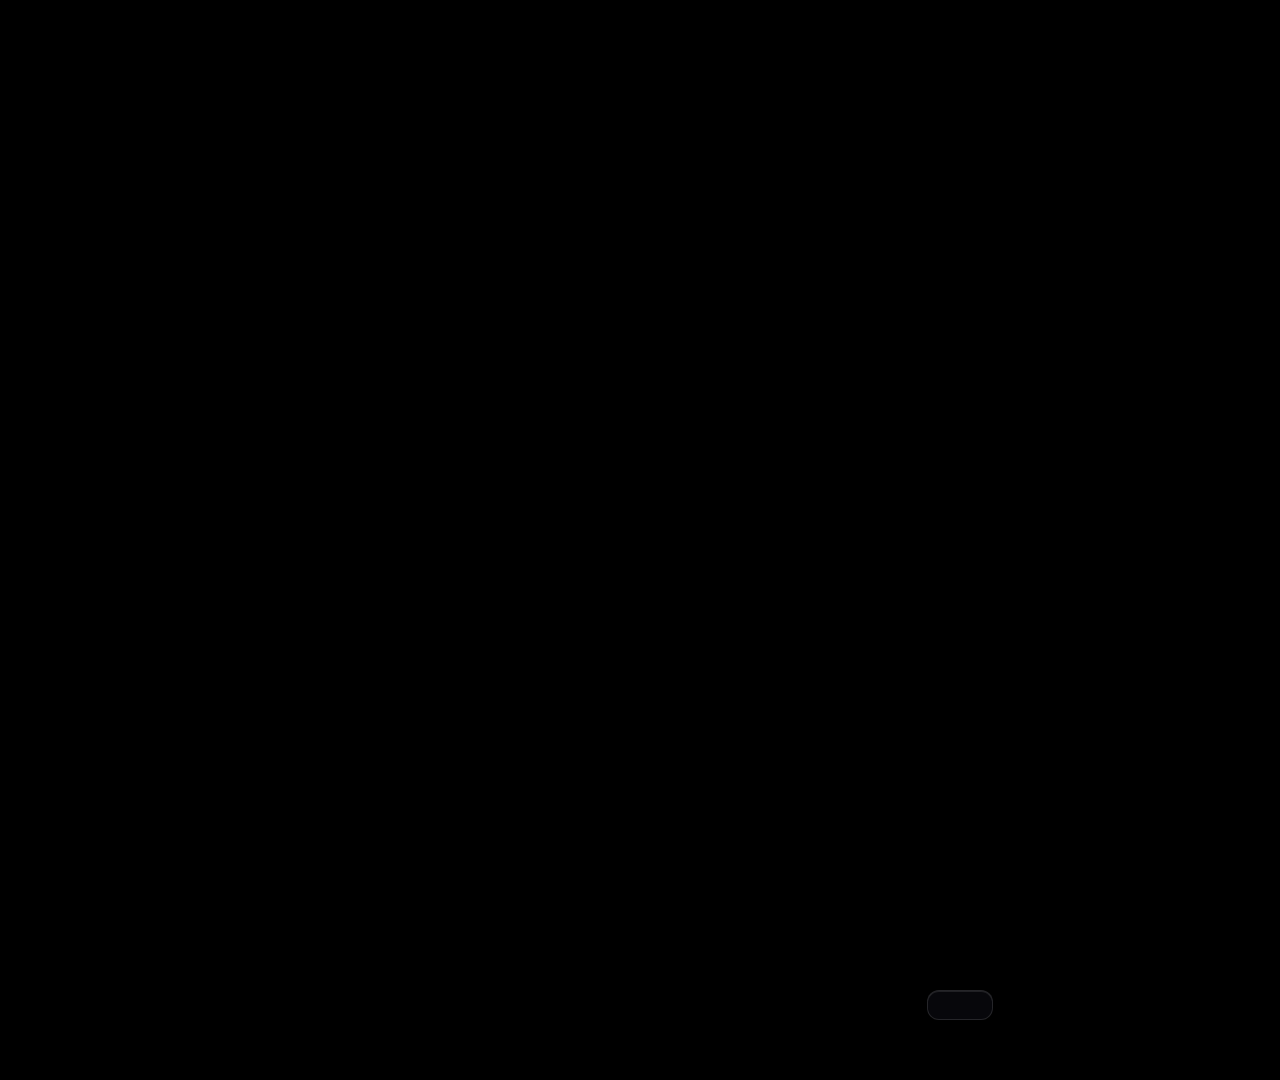
<file: templates/action_video_fast/index.html>
<!DOCTYPE html>
<html>
<head>
    <meta charset="utf-8">
    <link rel="stylesheet" href="/templates/common/base.css">
    <style>
        .main-media {
            width: 100%;
            height: 100%;
            object-fit: contain;
            background: black;
            transition: transform 0.05s linear;
        }
        
        /* Dashboard Speed Badge */
        .speed-badge {
            position: absolute;
            top: 50px;
            right: 50px;
            background: rgba(10, 10, 15, 0.8);
            backdrop-filter: blur(12px);
            -webkit-backdrop-filter: blur(12px);
            border: 1px solid rgba(255, 255, 255, 0.12);
            border-radius: 12px;
            padding: 12px 24px;
            display: flex;
            align-items: center;
            z-index: 10;
            box-shadow: 0 10px 30px rgba(0, 0, 0, 0.5);
            font-family: 'Roboto', sans-serif;
        }
        .speed-info {
            display: flex;
            flex-direction: column;
        }
        .speed-label {
            font-size: 11px;
            font-weight: 800;
            letter-spacing: 2px;
            color: rgba(255, 255, 255, 0.4);
            margin-bottom: 2px;
            text-transform: uppercase;
        }
        .speed-value {
            font-size: 26px;
            font-weight: 900;
            color: #ffaa00;
            line-height: 1.0;
        }
    </style>
</head>
<body>
    <div id="viewport">
        <div class="media-container" id="container">
            <!-- Media will be dynamically injected here -->
        </div>
        
        <!-- Canvas for procedural speed lines -->
        <canvas id="speed-canvas" width="1920" height="1080" style="position: absolute; top: 0; left: 0; width: 1920px; height: 1080px; pointer-events: none; z-index: 4;"></canvas>
        
        <!-- Speed Dashboard badge -->
        <div class="speed-badge">
            <div class="speed-info">
                <span class="speed-label">TURBO ENGINE</span>
                <span class="speed-value" id="speed-value">1.5X</span>
            </div>
            <svg width="60" height="60" style="margin-left: 18px; transform: rotate(-90deg);">
                <circle cx="30" cy="30" r="22" stroke="rgba(255,255,255,0.08)" stroke-width="4" fill="none"></circle>
                <circle cx="30" cy="30" r="22" stroke="#ffaa00" stroke-width="4" fill="none" stroke-dasharray="138" stroke-dashoffset="138" id="speed-ring" stroke-linecap="round" style="transition: stroke-dashoffset 0.1s linear;"></circle>
            </svg>
        </div>

        <div class="subtitles-container">
            <div id="subtitles" class="subtitles-text"></div>
        </div>
    </div>

    <script>
        let mediaElement = null;
        let isVideo = false;
        let playbackSpeed = 1.5;

        window.setupTemplate = function(cenaJson) {
            const cena = JSON.parse(cenaJson);
            
            // Set subtitles
            document.getElementById('subtitles').innerText = cena.narracao.texto;
            
            // Get speed parameter
            const params = cena.template.parametros || {};
            playbackSpeed = params.playback_speed !== undefined ? params.playback_speed : 1.5;

            // Set badge values
            document.getElementById('speed-value').innerText = `${playbackSpeed.toFixed(1)}X`;

            // Set media
            const container = document.getElementById('container');
            container.innerHTML = '';

            if (cena.ativos && cena.ativos.media0) {
                const media0 = cena.ativos.media0;
                if (media0.tipo === 'video') {
                    mediaElement = document.createElement('video');
                    mediaElement.src = media0.caminho;
                    mediaElement.muted = true;
                    mediaElement.className = 'main-media';
                    container.appendChild(mediaElement);
                    isVideo = true;
                } else {
                    mediaElement = document.createElement('img');
                    mediaElement.src = media0.caminho;
                    mediaElement.className = 'main-media';
                    container.appendChild(mediaElement);
                    isVideo = false;
                }
            }
        };

        window.seekTo = function(timeInSeconds, totalDuration) {
            if (isVideo && mediaElement) {
                // Seek to scaled time based on speed
                mediaElement.currentTime = timeInSeconds * playbackSpeed;
            }

            const durationSec = totalDuration || 5.0;
            const progress = Math.min(timeInSeconds / durationSec, 1.0);

            // Animate progress ring on speed badge
            const ring = document.getElementById('speed-ring');
            if (ring) {
                const maxOffset = 138;
                const offset = maxOffset - (maxOffset * progress);
                ring.style.strokeDashoffset = offset;
            }

            // High frequency deterministic camera shake (action vibe)
            let shakeSeed = Math.floor(timeInSeconds * 60); // 60hz vibration
            function shakeRandom() {
                let x = Math.sin(shakeSeed++) * 10000;
                return x - Math.floor(x);
            }

            let dx = 0;
            let dy = 0;
            let scaleOsc = 1.0;
            if (playbackSpeed > 1.0) {
                dx = (shakeRandom() - 0.5) * 6; // up to 3px offset
                dy = (shakeRandom() - 0.5) * 6;
                scaleOsc = 1.02 + 0.006 * Math.sin(timeInSeconds * 50); // fast scale vibration
            }

            if (mediaElement) {
                mediaElement.style.transform = `translate(${dx}px, ${dy}px) scale(${scaleOsc})`;
            }

            // Procedural deterministic speed lines drawing
            const canvas = document.getElementById('speed-canvas');
            const ctx = canvas.getContext('2d');
            ctx.clearRect(0, 0, 1920, 1080);

            const numLines = 25;
            let seed = Math.floor(timeInSeconds * 120); // updates line positions at 120fps
            function seedRandom() {
                let x = Math.sin(seed++) * 10000;
                return x - Math.floor(x);
            }

            ctx.strokeStyle = 'rgba(255, 255, 255, 0.16)';
            ctx.lineWidth = 1.5;
            for (let i = 0; i < numLines; i++) {
                const angle = seedRandom() * Math.PI * 2;
                const length = 120 + seedRandom() * 260;
                const startDist = 580 + seedRandom() * 220;
                
                const startX = 960 + Math.cos(angle) * startDist;
                const startY = 540 + Math.sin(angle) * startDist;
                const endX = 960 + Math.cos(angle) * (startDist + length);
                const endY = 540 + Math.sin(angle) * (startDist + length);
                
                ctx.beginPath();
                ctx.moveTo(startX, startY);
                ctx.lineTo(endX, endY);
                ctx.stroke();
            }
        };
    </script>
</body>
</html>
</file>
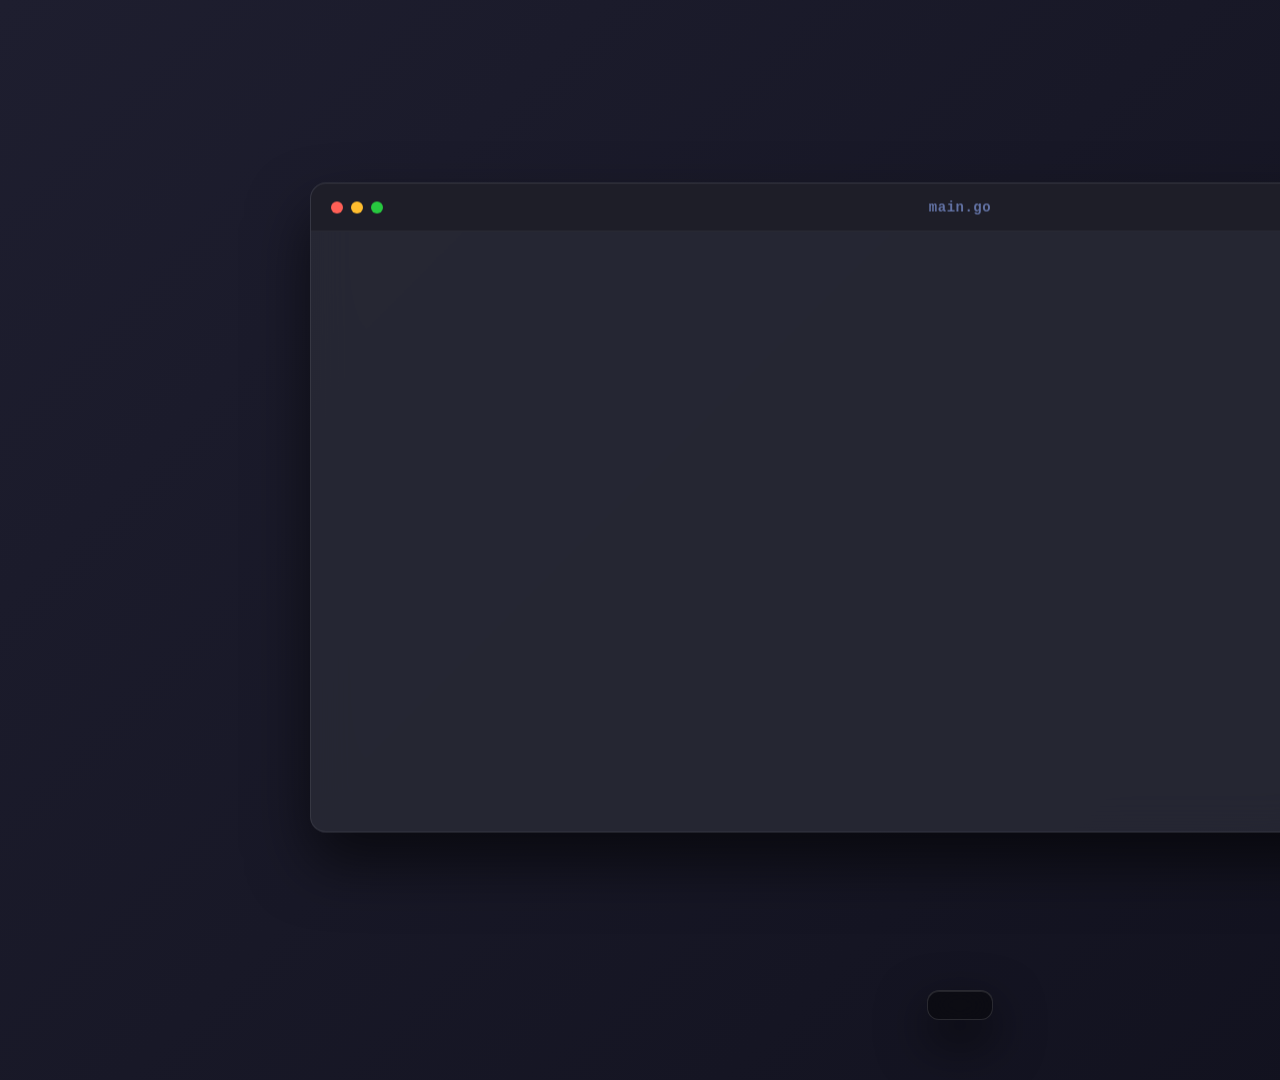
<file: templates/code_snippet_typing/index.html>
<!DOCTYPE html>
<html>
<head>
    <meta charset="utf-8">
    <link rel="stylesheet" href="/templates/common/base.css">
    <link rel="stylesheet" href="/templates/common/dracula.min.css">
    <style>
        .background-container {
            position: absolute;
            top: 0;
            left: 0;
            width: 1920px;
            height: 1080px;
            z-index: 1;
            overflow: hidden;
            background: linear-gradient(135deg, #1e1e2f 0%, #0f0f1b 100%);
        }
        .background-container img, .background-container video {
            width: 100%;
            height: 100%;
            object-fit: cover;
            opacity: 0.25;
            filter: blur(8px);
        }
        .editor-wrapper {
            position: absolute;
            top: 50%;
            left: 50%;
            transform: translate(-50%, -55%);
            width: 1300px;
            height: 650px;
            z-index: 5;
            display: flex;
            flex-direction: column;
            background: rgba(40, 42, 54, 0.85); /* Dracula background with opacity */
            backdrop-filter: blur(20px);
            border-radius: 16px;
            border: 1px solid rgba(255, 255, 255, 0.08);
            box-shadow: 0 30px 60px rgba(0, 0, 0, 0.6), inset 0 1px 0 rgba(255, 255, 255, 0.1);
            overflow: hidden;
            font-family: 'Courier New', Courier, monospace;
        }
        .titlebar {
            height: 48px;
            background: rgba(30, 31, 41, 0.9);
            display: flex;
            align-items: center;
            padding: 0 20px;
            border-bottom: 1px solid rgba(255, 255, 255, 0.05);
            position: relative;
        }
        .window-buttons {
            display: flex;
            gap: 8px;
        }
        .win-btn {
            width: 12px;
            height: 12px;
            border-radius: 50%;
        }
        .btn-close { background-color: #ff5f56; }
        .btn-minimize { background-color: #ffbd2e; }
        .btn-maximize { background-color: #27c93f; }
        .window-title {
            position: absolute;
            left: 50%;
            transform: translateX(-50%);
            font-size: 14px;
            color: #6272a4;
            font-weight: 600;
            letter-spacing: 0.5px;
        }
        .editor-content {
            flex: 1;
            display: flex;
            padding: 24px;
            font-size: 24px;
            line-height: 1.5;
            overflow: hidden;
        }
        .line-numbers {
            text-align: right;
            padding-right: 20px;
            color: #6272a4;
            user-select: none;
            border-right: 1px solid rgba(98, 114, 164, 0.2);
            margin-right: 20px;
            font-family: monospace;
        }
        .code-area {
            flex: 1;
            margin: 0;
            padding: 0;
            color: #f8f8f2;
            white-space: pre;
            font-family: monospace;
            overflow: hidden;
        }
        .hljs {
            background: transparent !important;
            padding: 0 !important;
        }
        .caret {
            color: #50fa7b;
            font-weight: bold;
            text-shadow: 0 0 8px rgba(80, 250, 123, 0.6);
        }
    </style>
</head>
<body>
    <div id="viewport">
        <!-- Background media (optional) or dark fallback -->
        <div class="background-container" id="bg-container"></div>
        
        <!-- IDE Editor Window Mockup -->
        <div class="editor-wrapper">
            <div class="titlebar">
                <div class="window-buttons">
                    <div class="win-btn btn-close"></div>
                    <div class="win-btn btn-minimize"></div>
                    <div class="win-btn btn-maximize"></div>
                </div>
                <div class="window-title" id="file-title">main.go</div>
            </div>
            <div class="editor-content">
                <div class="line-numbers" id="line-nums" style="display: none;"></div>
                <pre class="code-area"><code id="code-display" class="language-plaintext"></code></pre>
            </div>
        </div>

        <div class="subtitles-container">
            <div id="subtitles" class="subtitles-text"></div>
        </div>
    </div>

    <!-- Load HighlightJS -->
    <script src="/templates/common/highlight.min.js"></script>
    <script>
        let mediaElement = null;
        let isVideo = false;
        let codeText = "";
        let language = "go";
        let showLineNums = true;
        
        window.setupTemplate = function(cenaJson) {
            const cena = JSON.parse(cenaJson);
            
            // Set subtitles
            document.getElementById('subtitles').innerText = cena.narracao.texto;
            
            // Set background media
            const bgContainer = document.getElementById('bg-container');
            bgContainer.innerHTML = '';
            if (cena.ativos && cena.ativos.media0) {
                const media0 = cena.ativos.media0;
                if (media0.tipo === 'video') {
                    mediaElement = document.createElement('video');
                    mediaElement.src = media0.caminho;
                    mediaElement.muted = true;
                    mediaElement.autoplay = true;
                    mediaElement.loop = true;
                    bgContainer.appendChild(mediaElement);
                    isVideo = true;
                } else {
                    mediaElement = document.createElement('img');
                    mediaElement.src = media0.caminho;
                    bgContainer.appendChild(mediaElement);
                    isVideo = false;
                }
            }

            // Get parameters
            const params = cena.template.parametros || {};
            codeText = params.code_text || "";
            language = params.language || "go";
            showLineNums = params.show_line_numbers !== undefined ? params.show_line_numbers : true;
            
            // File Title tab
            const fileTitle = document.getElementById('file-title');
            if (language === 'go') fileTitle.innerText = 'main.go';
            else if (language === 'javascript' || language === 'js') fileTitle.innerText = 'index.js';
            else if (language === 'json') fileTitle.innerText = 'config.json';
            else if (language === 'python' || language === 'py') fileTitle.innerText = 'app.py';
            else fileTitle.innerText = 'code.' + (language || 'txt');

            // Line numbers display settings
            const lineNumsEl = document.getElementById('line-nums');
            if (showLineNums) {
                lineNumsEl.style.display = 'block';
            } else {
                lineNumsEl.style.display = 'none';
            }
        };

        window.seekTo = function(timeInSeconds, totalDuration) {
            const durationSec = totalDuration || 5.0;
            const progress = Math.min(timeInSeconds / durationSec, 1.0);

            // Handle background media seeking
            if (isVideo && mediaElement) {
                mediaElement.currentTime = timeInSeconds;
            } else if (!isVideo && mediaElement) {
                const scale = 1.0 + 0.05 * progress;
                mediaElement.style.transform = `scale(${scale})`;
            }

            // Calculate character count based on progress
            // Spend the first 85% of time typing, then 15% paused so the user reads it.
            const typingEndTime = durationSec * 0.85;
            let typeProgress = Math.min(timeInSeconds / typingEndTime, 1.0);
            if (typeProgress < 0) typeProgress = 0;

            const visibleLen = Math.floor(typeProgress * codeText.length);
            const partialCode = codeText.substring(0, visibleLen);

            // Highlight partial code
            let highlighted = "";
            if (partialCode.length > 0) {
                try {
                    highlighted = hljs.highlight(partialCode, {language: language}).value;
                } catch (e) {
                    highlighted = partialCode.replace(/&/g, "&amp;").replace(/</g, "&lt;").replace(/>/g, "&gt;");
                }
            }

            // Blink caret deterministically (4 blinks per second)
            const blink = Math.floor(timeInSeconds * 4) % 2 === 0;
            const caret = blink ? '<span class="caret">|</span>' : '<span class="caret" style="opacity: 0">|</span>';

            const displayEl = document.getElementById('code-display');
            displayEl.innerHTML = highlighted + caret;

            // Update line numbers based on the partial code line count
            if (showLineNums) {
                const lines = partialCode.split('\n');
                let lineNumsHTML = '';
                for (let i = 1; i <= Math.max(lines.length, 1); i++) {
                    lineNumsHTML += `<div>${i}</div>`;
                }
                document.getElementById('line-nums').innerHTML = lineNumsHTML;
            }
        };
    </script>
</body>
</html>
</file>
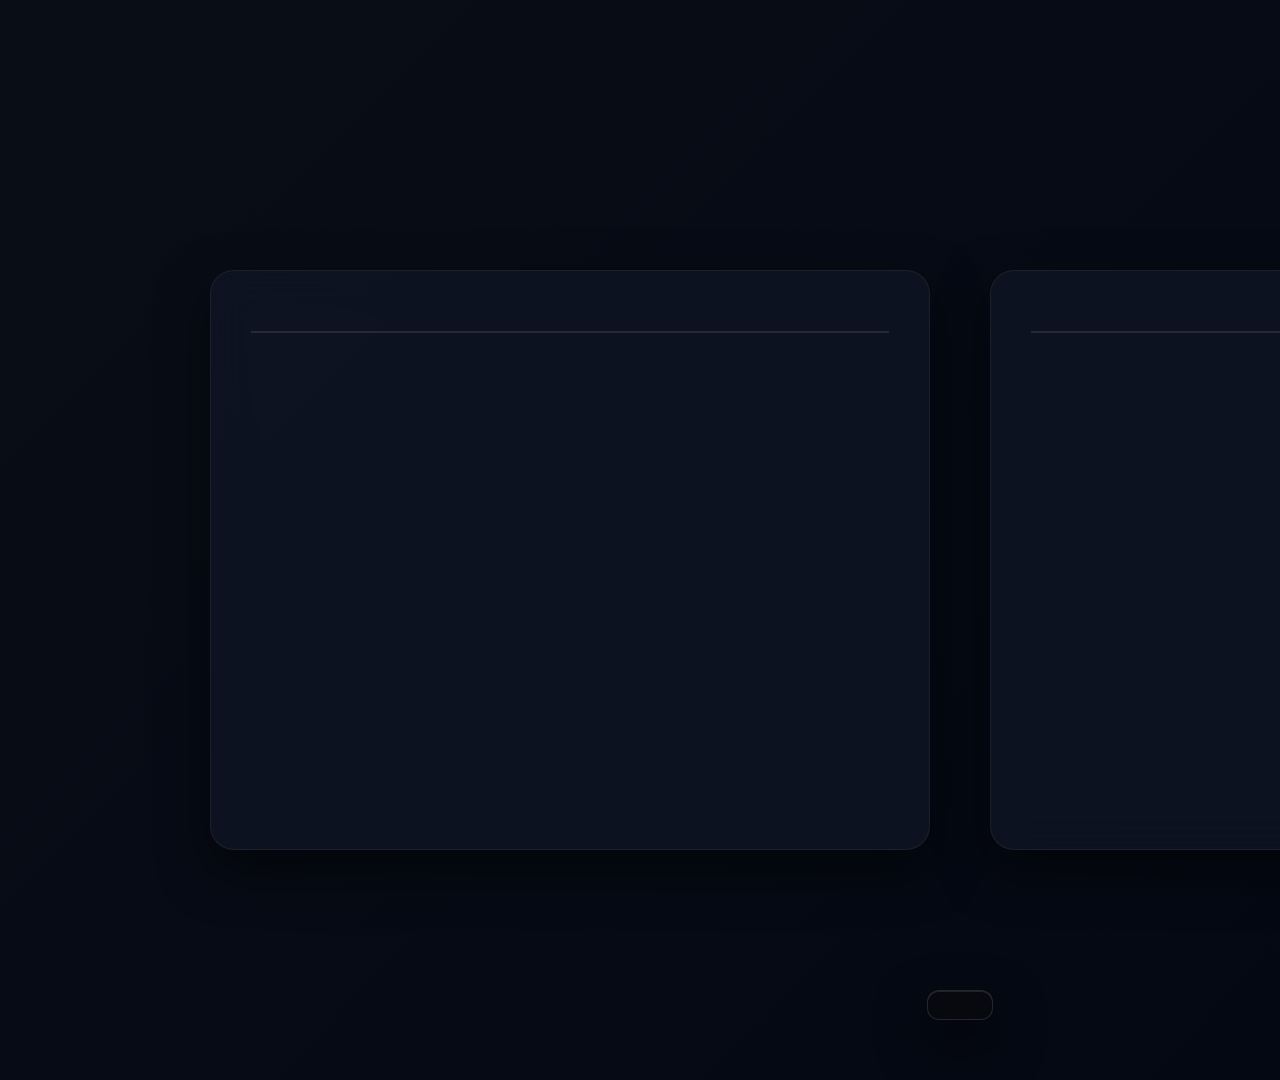
<file: templates/comparison_matrix/index.html>
<!DOCTYPE html>
<html>
<head>
    <meta charset="utf-8">
    <link rel="stylesheet" href="/templates/common/base.css">
    <style>
        .background-container {
            position: absolute;
            top: 0;
            left: 0;
            width: 1920px;
            height: 1080px;
            z-index: 1;
            overflow: hidden;
            background: linear-gradient(135deg, #090d16 0%, #030712 100%);
        }
        .background-container img, .background-container video {
            width: 100%;
            height: 100%;
            object-fit: cover;
            opacity: 0.2;
            filter: blur(6px);
        }
        .matrix-title {
            position: absolute;
            top: 10%;
            left: 0;
            right: 0;
            text-align: center;
            font-size: 56px;
            font-weight: 900;
            text-transform: uppercase;
            letter-spacing: 4px;
            z-index: 5;
            color: #ffffff;
            text-shadow: 0 10px 30px rgba(0,0,0,0.8);
        }
        .matrix-container {
            position: absolute;
            top: 25%;
            left: 50%;
            transform: translateX(-50%);
            width: 1500px;
            height: 580px;
            display: flex;
            gap: 60px;
            z-index: 5;
        }
        .matrix-column {
            flex: 1;
            background: rgba(17, 24, 39, 0.65);
            backdrop-filter: blur(20px);
            border-radius: 24px;
            border: 1px solid rgba(255, 255, 255, 0.06);
            padding: 40px;
            display: flex;
            flex-direction: column;
            box-shadow: 0 20px 50px rgba(0,0,0,0.5);
            transition: all 0.2s linear;
        }
        .column-header {
            font-size: 38px;
            font-weight: 800;
            text-align: center;
            margin-bottom: 30px;
            text-transform: uppercase;
            letter-spacing: 2px;
            padding-bottom: 20px;
            border-bottom: 2px solid rgba(255, 255, 255, 0.1);
        }
        .points-list {
            list-style: none;
            padding: 0;
            margin: 0;
            display: flex;
            flex-direction: column;
            gap: 24px;
        }
        .point-item {
            font-size: 26px;
            line-height: 1.4;
            display: flex;
            align-items: center;
            gap: 16px;
            opacity: 0; /* will animate */
        }
        .badge-marker {
            width: 32px;
            height: 32px;
            border-radius: 50%;
            display: flex;
            align-items: center;
            justify-content: center;
            font-weight: bold;
            font-size: 18px;
        }
        /* Style variation if winner */
        .winner-glow {
            border: 2px solid #00ffcc !important;
            box-shadow: 0 0 50px rgba(0, 255, 204, 0.25), inset 0 0 20px rgba(0, 255, 204, 0.05);
            background: rgba(17, 24, 39, 0.8) !important;
        }
        .loser-dim {
            opacity: 0.45;
        }
        .winner-badge {
            background-color: rgba(0, 255, 204, 0.15);
            color: #00ffcc;
            border: 1px solid #00ffcc;
        }
        .loser-badge {
            background-color: rgba(239, 68, 68, 0.15);
            color: #ef4444;
            border: 1px solid #ef4444;
        }
    </style>
</head>
<body>
    <div id="viewport">
        <!-- Background -->
        <div class="background-container" id="bg-container"></div>
        
        <h1 id="matrix-title" class="matrix-title"></h1>
        
        <div class="matrix-container">
            <!-- Column A -->
            <div id="col-a" class="matrix-column">
                <div id="col-a-header" class="column-header" style="color: #ef4444;"></div>
                <ul id="col-a-points" class="points-list"></ul>
            </div>
            
            <!-- Column B -->
            <div id="col-b" class="matrix-column">
                <div id="col-b-header" class="column-header" style="color: #00ffcc;"></div>
                <ul id="col-b-points" class="points-list"></ul>
            </div>
        </div>

        <div class="subtitles-container">
            <div id="subtitles" class="subtitles-text"></div>
        </div>
    </div>

    <script>
        let mediaElement = null;
        let isVideo = false;
        let highlightWinner = "";
        let pointsLenA = 0;
        let pointsLenB = 0;

        window.setupTemplate = function(cenaJson) {
            const cena = JSON.parse(cenaJson);
            
            // Set subtitles
            document.getElementById('subtitles').innerText = cena.narracao.texto;
            
            // Set background media
            const bgContainer = document.getElementById('bg-container');
            bgContainer.innerHTML = '';
            if (cena.ativos && cena.ativos.media0) {
                const media0 = cena.ativos.media0;
                if (media0.tipo === 'video') {
                    mediaElement = document.createElement('video');
                    mediaElement.src = media0.caminho;
                    mediaElement.muted = true;
                    mediaElement.autoplay = true;
                    mediaElement.loop = true;
                    bgContainer.appendChild(mediaElement);
                    isVideo = true;
                } else {
                    mediaElement = document.createElement('img');
                    mediaElement.src = media0.caminho;
                    bgContainer.appendChild(mediaElement);
                    isVideo = false;
                }
            }

            // Get parameters
            const params = cena.template.parametros || {};
            document.getElementById('matrix-title').innerText = params.title || "";
            
            highlightWinner = params.highlight_winner || "";

            // Populate Column A
            const colA = params.column_a || {};
            document.getElementById('col-a-header').innerText = colA.header || "";
            const listA = document.getElementById('col-a-points');
            listA.innerHTML = "";
            const pointsA = colA.points || [];
            pointsLenA = pointsA.length;
            pointsA.forEach((pt, index) => {
                const li = document.createElement('li');
                li.className = 'point-item';
                li.id = `col-a-pt-${index}`;
                // Marker: Red cross by default or generic indicator
                li.innerHTML = `<span class="badge-marker loser-badge">✕</span> <span>${pt}</span>`;
                listA.appendChild(li);
            });

            // Populate Column B
            const colB = params.column_b || {};
            document.getElementById('col-b-header').innerText = colB.header || "";
            const listB = document.getElementById('col-b-points');
            listB.innerHTML = "";
            const pointsB = colB.points || [];
            pointsLenB = pointsB.length;
            pointsB.forEach((pt, index) => {
                const li = document.createElement('li');
                li.className = 'point-item';
                li.id = `col-b-pt-${index}`;
                // Marker: Green check
                li.innerHTML = `<span class="badge-marker winner-badge">✓</span> <span>${pt}</span>`;
                listB.appendChild(li);
            });
        };

        window.seekTo = function(timeInSeconds, totalDuration) {
            const durationSec = totalDuration || 5.0;
            const progress = Math.min(timeInSeconds / durationSec, 1.0);

            // Handle background media seeking
            if (isVideo && mediaElement) {
                mediaElement.currentTime = timeInSeconds;
            } else if (!isVideo && mediaElement) {
                const scale = 1.0 + 0.05 * progress;
                mediaElement.style.transform = `scale(${scale})`;
            }

            // 1. Title entry: 0.0 -> 0.2
            const titleProgress = Math.min(progress / 0.2, 1.0);
            const titleEl = document.getElementById('matrix-title');
            titleEl.style.opacity = titleProgress;
            titleEl.style.transform = `translateY(${-20 * (1.0 - titleProgress)}px)`;

            // 2. Columns entry
            // Column A slide from left: 0.1 -> 0.35
            const progressA = Math.max(0, Math.min((progress - 0.1) / 0.25, 1.0));
            const colA = document.getElementById('col-a');
            colA.style.opacity = progressA;
            colA.style.transform = `translateX(${-50 * (1.0 - progressA)}px)`;

            // Column B slide from right: 0.2 -> 0.45
            const progressB = Math.max(0, Math.min((progress - 0.2) / 0.25, 1.0));
            const colB = document.getElementById('col-b');
            colB.style.opacity = progressB;
            colB.style.transform = `translateX(${50 * (1.0 - progressB)}px)`;

            // 3. Sequential points fade-in: 0.35 -> 0.75
            // Interpolate points entrance
            const pointsStart = 0.35;
            const pointsDuration = 0.4;
            
            // Total items to reveal (A & B side by side)
            const maxPoints = Math.max(pointsLenA, pointsLenB);
            for (let i = 0; i < maxPoints; i++) {
                // Determine phase for this row
                const rowStart = pointsStart + (i / maxPoints) * pointsDuration;
                const rowProgress = Math.max(0, Math.min((progress - rowStart) / 0.12, 1.0));
                
                if (i < pointsLenA) {
                    const ptA = document.getElementById(`col-a-pt-${i}`);
                    ptA.style.opacity = rowProgress;
                    ptA.style.transform = `translateX(${10 * (1.0 - rowProgress)}px)`;
                }
                
                if (i < pointsLenB) {
                    const ptB = document.getElementById(`col-b-pt-${i}`);
                    ptB.style.opacity = rowProgress;
                    ptB.style.transform = `translateX(${10 * (1.0 - rowProgress)}px)`;
                }
            }

            // 4. Winner Highlight Transition: 0.75 -> 0.95
            const winnerProgress = Math.max(0, Math.min((progress - 0.75) / 0.2, 1.0));
            
            if (highlightWinner === "column_a") {
                if (winnerProgress > 0) {
                    colA.classList.add("winner-glow");
                    colB.classList.add("loser-dim");
                    colB.style.opacity = 1.0 - (0.55 * winnerProgress); // dims down to 0.45
                } else {
                    colA.classList.remove("winner-glow");
                    colB.classList.remove("loser-dim");
                    colB.style.opacity = 1.0;
                }
            } else if (highlightWinner === "column_b") {
                if (winnerProgress > 0) {
                    colB.classList.add("winner-glow");
                    colA.classList.add("loser-dim");
                    colA.style.opacity = 1.0 - (0.55 * winnerProgress); // dims down to 0.45
                } else {
                    colB.classList.remove("winner-glow");
                    colA.classList.remove("loser-dim");
                    colA.style.opacity = 1.0;
                }
            }
        };
    </script>
</body>
</html>
</file>
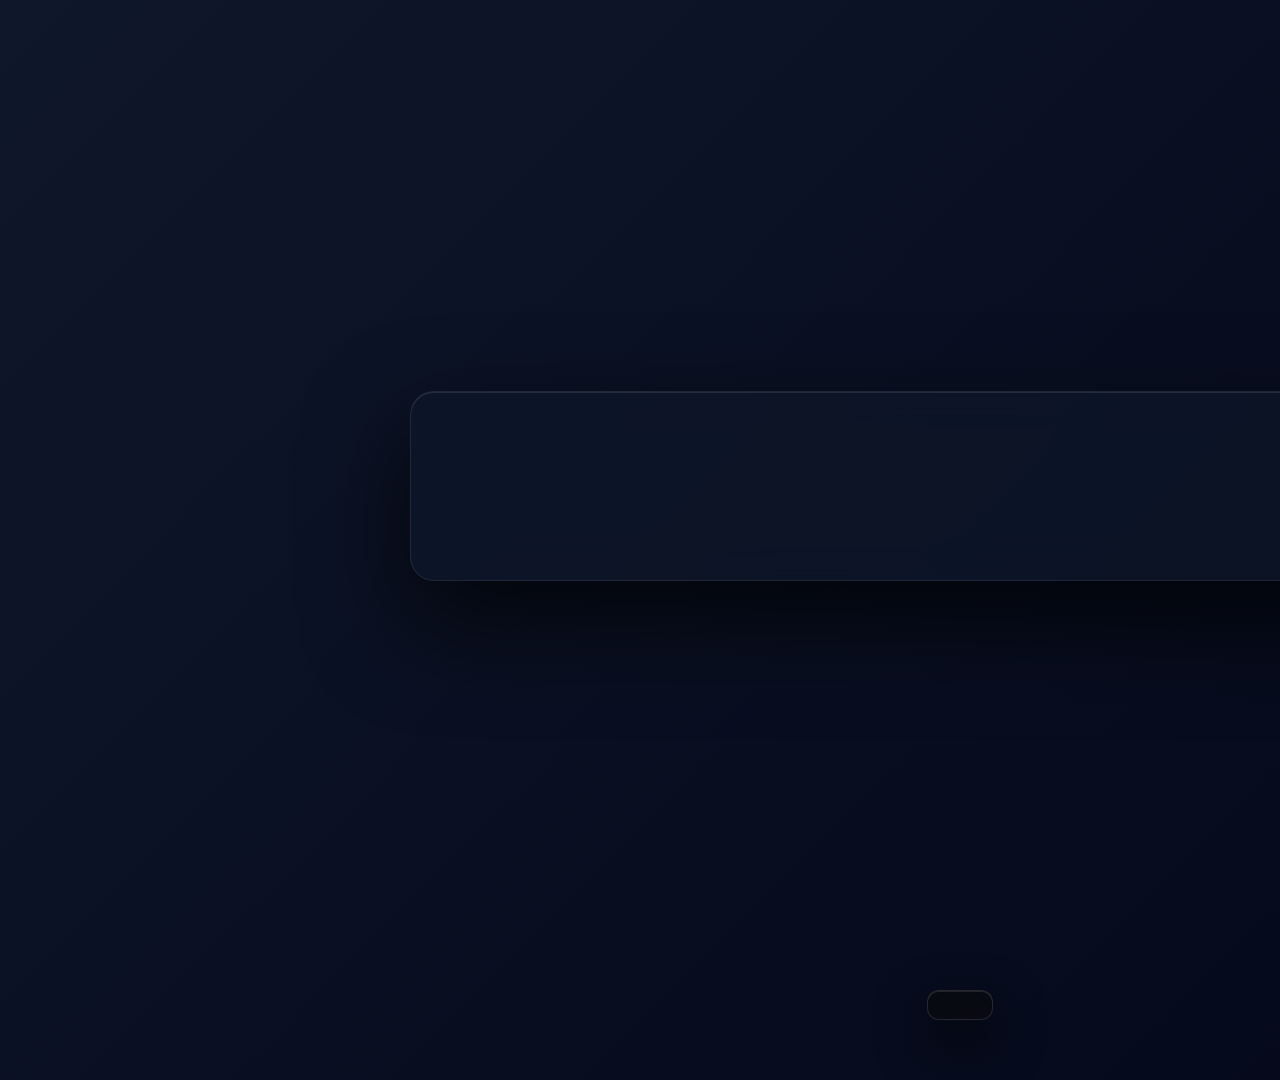
<file: templates/concept_definition/index.html>
<!DOCTYPE html>
<html>
<head>
    <meta charset="utf-8">
    <link rel="stylesheet" href="/templates/common/base.css">
    <style>
        .background-container {
            position: absolute;
            top: 0;
            left: 0;
            width: 1920px;
            height: 1080px;
            z-index: 1;
            overflow: hidden;
            background: linear-gradient(135deg, #0f172a 0%, #020617 100%);
        }
        .background-container img, .background-container video {
            width: 100%;
            height: 100%;
            object-fit: cover;
            opacity: 0.22;
            filter: blur(5px);
        }
        .concept-card {
            position: absolute;
            top: 45%;
            left: 50%;
            transform: translate(-50%, -50%);
            width: 1100px;
            padding: 60px;
            background: rgba(15, 23, 42, 0.65);
            backdrop-filter: blur(20px);
            border-radius: 24px;
            border: 1px solid rgba(255, 255, 255, 0.08);
            box-shadow: 0 40px 100px rgba(0, 0, 0, 0.7), inset 0 1px 0 rgba(255, 255, 255, 0.1);
            z-index: 5;
            display: flex;
            flex-direction: column;
            align-items: flex-start;
            transform-origin: center center;
        }
        .term-header {
            font-size: 64px;
            font-weight: 800;
            letter-spacing: -1px;
            margin: 0;
            color: #ffffff;
            text-shadow: 0 4px 20px rgba(0,0,0,0.5);
            transform-origin: left center;
        }
        .phonetic {
            font-size: 24px;
            color: rgba(255, 255, 255, 0.5);
            font-style: italic;
            margin-top: 10px;
            margin-bottom: 24px;
            font-family: 'Times New Roman', Times, serif;
            letter-spacing: 1px;
        }
        .divider {
            height: 4px;
            width: 0%; /* animate to 100% */
            background: #ffaa00; /* fallback dynamic */
            border-radius: 2px;
            margin-bottom: 30px;
            box-shadow: 0 0 12px rgba(255, 170, 0, 0.4);
            transform-origin: left center;
        }
        .definition {
            font-size: 32px;
            line-height: 1.6;
            color: rgba(255, 255, 255, 0.9);
            margin: 0;
            font-weight: 300;
            text-align: left;
        }
    </style>
</head>
<body>
    <div id="viewport">
        <!-- Background (optional) -->
        <div class="background-container" id="bg-container"></div>
        
        <!-- Concept Definition Card -->
        <div id="concept-card" class="concept-card">
            <h1 id="term-header" class="term-header"></h1>
            <div id="phonetic" class="phonetic"></div>
            <div id="divider" class="divider"></div>
            <p id="definition-text" class="definition"></p>
        </div>

        <div class="subtitles-container">
            <div id="subtitles" class="subtitles-text"></div>
        </div>
    </div>

    <script>
        let mediaElement = null;
        let isVideo = false;
        let accentColor = "#ffaa00";

        window.setupTemplate = function(cenaJson) {
            const cena = JSON.parse(cenaJson);
            
            // Set subtitles
            document.getElementById('subtitles').innerText = cena.narracao.texto;
            
            // Set background media
            const bgContainer = document.getElementById('bg-container');
            bgContainer.innerHTML = '';
            if (cena.ativos && cena.ativos.media0) {
                const media0 = cena.ativos.media0;
                if (media0.tipo === 'video') {
                    mediaElement = document.createElement('video');
                    mediaElement.src = media0.caminho;
                    mediaElement.muted = true;
                    mediaElement.autoplay = true;
                    mediaElement.loop = true;
                    bgContainer.appendChild(mediaElement);
                    isVideo = true;
                } else {
                    mediaElement = document.createElement('img');
                    mediaElement.src = media0.caminho;
                    bgContainer.appendChild(mediaElement);
                    isVideo = false;
                }
            }

            // Get parameters
            const params = cena.template.parametros || {};
            accentColor = params.accent_color || "#ffaa00";
            
            // Populate content
            document.getElementById('term-header').innerText = params.term || "";
            document.getElementById('term-header').style.color = accentColor;
            
            if (params.phonetic_spelling) {
                document.getElementById('phonetic').innerText = params.phonetic_spelling;
                document.getElementById('phonetic').style.display = 'block';
            } else {
                document.getElementById('phonetic').style.display = 'none';
            }

            document.getElementById('definition-text').innerText = params.definition || "";
            
            // Apply accent colors dynamically
            const divider = document.getElementById('divider');
            divider.style.background = accentColor;
            divider.style.boxShadow = `0 0 15px ${accentColor}80`; // 50% opacity glow
        };

        window.seekTo = function(timeInSeconds, totalDuration) {
            const durationSec = totalDuration || 5.0;
            const progress = Math.min(timeInSeconds / durationSec, 1.0);

            // Handle background media seeking
            if (isVideo && mediaElement) {
                mediaElement.currentTime = timeInSeconds;
            } else if (!isVideo && mediaElement) {
                const scale = 1.0 + 0.06 * progress;
                mediaElement.style.transform = `scale(${scale})`;
            }

            // Card entrance: 0.0 -> 0.25 duration
            const cardProgress = Math.min(progress / 0.25, 1.0);
            const cardOpacity = cardProgress;
            const cardScale = 0.95 + (0.05 * cardProgress);
            const cardTranslateY = -50 + (5 * (1.0 - cardProgress)); // dynamic translate
            
            const card = document.getElementById('concept-card');
            card.style.opacity = cardOpacity;
            card.style.transform = `translate(-50%, ${cardTranslateY}%) scale(${cardScale})`;

            // Divider line drawing animation: 0.2 -> 0.45 duration
            const dividerProgress = Math.max(0, Math.min((progress - 0.2) / 0.25, 1.0));
            document.getElementById('divider').style.width = `${dividerProgress * 100}%`;

            // Text reveal: 0.35 -> 0.75 duration
            const textProgress = Math.max(0, Math.min((progress - 0.35) / 0.4, 1.0));
            const textEl = document.getElementById('definition-text');
            textEl.style.opacity = textProgress;
            textEl.style.transform = `translateY(${10 * (1.0 - textProgress)}px)`;
        };
    </script>
</body>
</html>
</file>
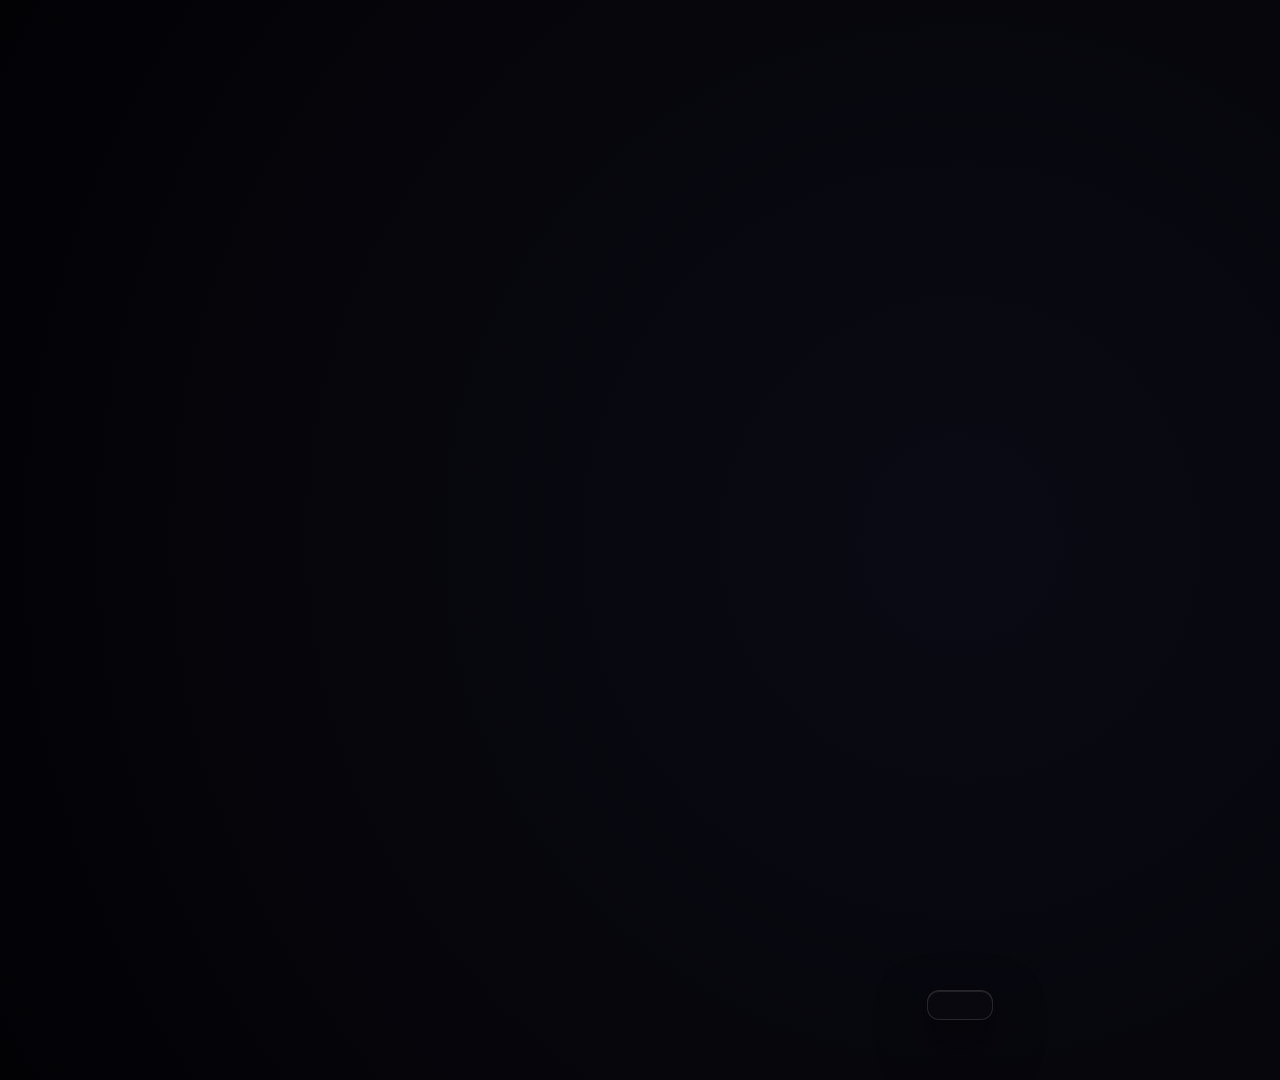
<file: templates/outro_credits/index.html>
<!DOCTYPE html>
<html>
<head>
    <meta charset="utf-8">
    <link rel="stylesheet" href="/templates/common/base.css">
    <style>
        .outro-container {
            position: relative;
            width: 1920px;
            height: 1080px;
            overflow: hidden;
            background: radial-gradient(circle at center, #0a0a14 0%, #020205 100%);
        }
        
        /* Outro Glassmorphic Card */
        .outro-card {
            position: absolute;
            top: 45%;
            left: 50%;
            transform: translate(-50%, -50%) scale(0.9);
            background: linear-gradient(135deg, rgba(20, 20, 35, 0.75) 0%, rgba(10, 10, 15, 0.45) 100%);
            backdrop-filter: blur(20px);
            -webkit-backdrop-filter: blur(20px);
            border: 1px solid rgba(255, 255, 255, 0.08);
            border-radius: 24px;
            padding: 40px 60px;
            display: flex;
            flex-direction: column;
            align-items: center;
            z-index: 10;
            box-shadow: 0 30px 60px rgba(0, 0, 0, 0.8), inset 0 1px 0 rgba(255, 255, 255, 0.05);
            opacity: 0;
            width: 500px;
        }
        .cta-title {
            font-size: 14px;
            font-weight: 800;
            letter-spacing: 3px;
            color: #ffaa00;
            margin-bottom: 25px;
            text-transform: uppercase;
            text-shadow: 0 0 10px rgba(255, 170, 0, 0.2);
        }
        .qr-box-container {
            width: 220px;
            height: 220px;
            background: rgba(255, 255, 255, 0.03);
            border: 1px solid rgba(255, 255, 255, 0.08);
            border-radius: 16px;
            padding: 15px;
            display: flex;
            justify-content: center;
            align-items: center;
            box-shadow: inset 0 0 20px rgba(0, 0, 0, 0.4);
            margin-bottom: 25px;
        }
        .qr-svg {
            width: 100%;
            height: 100%;
        }
        .cta-subtitle {
            font-size: 20px;
            font-weight: 900;
            letter-spacing: 2px;
            color: #ffffff;
            text-transform: uppercase;
            text-shadow: 0 4px 10px rgba(0, 0, 0, 0.5);
        }
        
        /* Social handles block */
        .social-handles {
            position: absolute;
            bottom: 180px;
            left: 50%;
            transform: translateX(-50%) translateY(20px);
            display: flex;
            gap: 30px;
            z-index: 10;
            opacity: 0;
        }
        .social-item {
            display: flex;
            align-items: center;
            gap: 10px;
            font-size: 15px;
            font-weight: 600;
            color: rgba(255, 255, 255, 0.5);
            background: rgba(255, 255, 255, 0.02);
            border: 1px solid rgba(255, 255, 255, 0.06);
            padding: 8px 18px;
            border-radius: 20px;
            box-shadow: 0 4px 15px rgba(0, 0, 0, 0.2);
            font-family: monospace;
        }
        .social-icon {
            width: 18px;
            height: 18px;
        }
    </style>
</head>
<body>
    <div id="viewport">
        <div class="outro-container">
            <div class="media-container" id="container">
                <!-- Media will be dynamically injected here -->
            </div>
            
            <div class="outro-card" id="outro-card">
                <div class="cta-title" id="cta-title">Acesse o Sistema</div>
                <div class="qr-box-container">
                     <!-- Procedural vector SVG QR Code representation -->
                     <svg width="220" height="220" viewBox="0 0 100 100" class="qr-svg">
                         <!-- Outer border alignment square top-left -->
                         <rect x="5" y="5" width="25" height="25" stroke="#ffaa00" stroke-width="3" fill="none" rx="2"></rect>
                         <rect x="10" y="10" width="15" height="15" fill="#ffaa00" rx="1"></rect>
                         <!-- Outer border alignment square top-right -->
                         <rect x="70" y="5" width="25" height="25" stroke="#ffaa00" stroke-width="3" fill="none" rx="2"></rect>
                         <rect x="75" y="10" width="15" height="15" fill="#ffaa00" rx="1"></rect>
                         <!-- Outer border alignment square bottom-left -->
                         <rect x="5" y="70" width="25" height="25" stroke="#ffaa00" stroke-width="3" fill="none" rx="2"></rect>
                         <rect x="10" y="75" width="15" height="15" fill="#ffaa00" rx="1"></rect>
                         
                         <!-- Detailed Mock bits (White and orange) -->
                         <rect x="35" y="5" width="5" height="5" fill="#ffffff" rx="1"></rect>
                         <rect x="45" y="5" width="10" height="5" fill="#ffffff" rx="1"></rect>
                         <rect x="60" y="5" width="5" height="5" fill="#ffffff" rx="1"></rect>
                         <rect x="35" y="15" width="15" height="5" fill="#ffaa00" rx="1"></rect>
                         <rect x="55" y="15" width="5" height="5" fill="#ffffff" rx="1"></rect>
                         <rect x="35" y="30" width="5" height="15" fill="#ffffff" rx="1"></rect>
                         <rect x="45" y="35" width="15" height="5" fill="#ffaa00" rx="1"></rect>
                         <rect x="65" y="30" width="10" height="10" fill="#ffffff" rx="1"></rect>
                         <rect x="80" y="35" width="5" height="20" fill="#ffffff" rx="1"></rect>
                         <rect x="10" y="35" width="5" height="10" fill="#ffffff" rx="1"></rect>
                         <rect x="20" y="45" width="10" height="5" fill="#ffffff" rx="1"></rect>
                         <rect x="5" y="55" width="15" height="5" fill="#ffffff" rx="1"></rect>
                         <rect x="35" y="50" width="25" height="5" fill="#ffffff" rx="1"></rect>
                         <rect x="65" y="50" width="5" height="15" fill="#ffaa00" rx="1"></rect>
                         <rect x="45" y="60" width="15" height="10" fill="#ffffff" rx="1"></rect>
                         <rect x="35" y="75" width="5" height="15" fill="#ffffff" rx="1"></rect>
                         <rect x="45" y="80" width="15" height="5" fill="#ffffff" rx="1"></rect>
                         <rect x="65" y="75" width="20" height="5" fill="#ffffff" rx="1"></rect>
                         <rect x="70" y="85" width="15" height="10" fill="#ffaa00" rx="1"></rect>
                         <rect x="90" y="65" width="5" height="15" fill="#ffffff" rx="1"></rect>
                         <rect x="5" y="85" width="25" height="5" fill="#ffffff" rx="1"></rect>
                     </svg>
                </div>
                <div class="cta-subtitle" id="cta-text">ACESSE CROM.ME</div>
            </div>
            
            <div class="social-handles" id="social-handles">
                <div class="social-item">
                    <svg class="social-icon" viewBox="0 0 24 24"><path fill="currentColor" d="M12 .297c-6.63 0-12 5.373-12 12 0 5.303 3.438 9.8 8.205 11.385.6.113.82-.258.82-.577 0-.285-.01-1.04-.015-2.04-3.338.724-4.042-1.61-4.042-1.61C4.422 18.07 3.633 17.7 3.633 17.7c-1.087-.744.084-.729.084-.729 1.205.084 1.838 1.236 1.838 1.236 1.07 1.835 2.809 1.305 3.495.998.108-.776.417-1.305.76-1.605-2.665-.3-5.466-1.332-5.466-5.93 0-1.31.465-2.38 1.235-3.22-.135-.303-.54-1.523.105-3.176 0 0 1.005-.322 3.3 1.23.96-.267 1.98-.399 3-.405 1.02.006 2.04.138 3 .405 2.28-1.552 3.285-1.23 3.285-1.23.645 1.653.24 2.873.12 3.176.765.84 1.23 1.91 1.23 3.22 0 4.61-2.805 5.625-5.475 5.92.42.36.81 1.096.81 2.22 0 1.606-.015 2.896-.015 3.286 0 .315.21.69.825.57C20.565 22.092 24 17.592 24 12.297c0-6.627-5.373-12-12-12"/></svg>
                    <span id="github-text">github/crom-net</span>
                </div>
                <div class="social-item">
                    <svg class="social-icon" viewBox="0 0 24 24"><path fill="currentColor" d="M20.317 4.37a19.791 19.791 0 0 0-4.885-1.515.074.074 0 0 0-.079.037c-.21.375-.444.864-.608 1.25a18.27 18.27 0 0 0-5.487 0 12.64 12.64 0 0 0-.617-1.25.077.077 0 0 0-.079-.037A19.736 19.736 0 0 0 3.677 4.37a.07.07 0 0 0-.032.027C.533 9.046-.32 13.58.099 18.057a.082.082 0 0 0 .031.057 19.9 19.9 0 0 0 5.993 3.03.078.078 0 0 0 .084-.028c.462-.63.874-1.295 1.226-1.994.021-.041.001-.09-.041-.106a13.094 13.094 0 0 1-1.873-.894.077.077 0 0 1-.008-.128c.126-.093.252-.19.372-.287a.075.075 0 0 1 .077-.011c3.92 1.793 8.18 1.793 12.061 0a.073.073 0 0 1 .078.009c.12.099.246.195.373.289a.077.077 0 0 1-.006.127 12.299 12.299 0 0 1-1.873.894.077.077 0 0 0-.041.107c.36.698.772 1.362 1.225 1.993a.076.076 0 0 0 .084.028 19.839 19.839 0 0 0 6.002-3.03.077.077 0 0 0 .032-.054c.5-5.177-.838-9.674-3.549-13.66a.061.061 0 0 0-.031-.03zM8.02 15.33c-1.183 0-2.157-1.085-2.157-2.419 0-1.333.956-2.419 2.156-2.419 1.21 0 2.176 1.096 2.157 2.42 0 1.333-.956 2.418-2.156 2.418zm7.975 0c-1.183 0-2.157-1.085-2.157-2.419 0-1.333.955-2.419 2.156-2.419 1.21 0 2.176 1.096 2.157 2.42 0 1.333-.946 2.418-2.156 2.418z"/></svg>
                    <span id="discord-text">discord.gg/crom</span>
                </div>
            </div>
            
            <div class="subtitles-container">
                <div id="subtitles" class="subtitles-text"></div>
            </div>
        </div>
    </div>

    <script>
        let mediaElement = null;
        let isVideo = false;
        let fadeOutDuration = 3.0;

        window.setupTemplate = function(cenaJson) {
            const cena = JSON.parse(cenaJson);
            
            // Set subtitles
            document.getElementById('subtitles').innerText = cena.narracao.texto;
            
            // Show QR code card if configured
            const params = cena.template.parametros || {};
            const showQR = params.show_qr_code !== undefined ? params.show_qr_code : false;
            const qrCard = document.getElementById('outro-card');
            
            qrCard.style.display = showQR ? 'flex' : 'none';
            if (showQR) {
                if (params.text0) {
                    document.getElementById('cta-text').innerText = params.text0;
                }
                document.getElementById('cta-title').innerText = params.cta_title || "Acesse o Sistema";
            }

            // Set handles
            document.getElementById('github-text').innerText = params.github_handle || "github/crom-net";
            document.getElementById('discord-text').innerText = params.discord_handle || "discord.gg/crom";

            // Get fade duration
            fadeOutDuration = params.fade_out_duration !== undefined ? params.fade_out_duration : 3.0;

            // Set media
            const container = document.getElementById('container');
            container.innerHTML = '';

            if (cena.ativos && cena.ativos.media0) {
                const media0 = cena.ativos.media0;
                if (media0.tipo === 'video') {
                    mediaElement = document.createElement('video');
                    mediaElement.src = media0.caminho;
                    mediaElement.muted = true;
                    mediaElement.className = 'main-media';
                    container.appendChild(mediaElement);
                    isVideo = true;
                } else {
                    mediaElement = document.createElement('img');
                    mediaElement.src = media0.caminho;
                    mediaElement.className = 'main-media';
                    container.appendChild(mediaElement);
                    isVideo = false;
                }
            }
        };

        window.seekTo = function(timeInSeconds, totalDuration) {
            if (isVideo && mediaElement) {
                mediaElement.currentTime = timeInSeconds;
            }

            const durationSec = totalDuration || 5.0;
            const progress = Math.min(timeInSeconds / durationSec, 1.0);

            // Card scale and opacity reveal in first 35%
            const cardProgress = Math.min(progress / 0.35, 1.0);
            const cardEase = Math.sin(cardProgress * Math.PI / 2);
            const card = document.getElementById('outro-card');
            card.style.opacity = cardProgress;
            card.style.transform = `translate(-50%, -50%) scale(${0.88 + 0.12 * cardEase})`;

            // Social handles slide-up and fade-in from 0.25 to 0.60
            const socialProgress = Math.max(0, Math.min((progress - 0.25) / 0.35, 1.0));
            const socialEase = Math.sin(socialProgress * Math.PI / 2);
            const social = document.getElementById('social-handles');
            social.style.opacity = socialProgress;
            social.style.transform = `translateX(-50%) translateY(${25 * (1.0 - socialEase)}px)`;

            // Calculate fade out to black in the end
            const fadeStart = durationSec - fadeOutDuration;
            if (timeInSeconds >= fadeStart && fadeOutDuration > 0) {
                const fadeProgress = (timeInSeconds - fadeStart) / fadeOutDuration;
                document.body.style.opacity = Math.max(0, 1.0 - fadeProgress);
            } else {
                document.body.style.opacity = 1.0;
            }
        };
    </script>
</body>
</html>
</file>
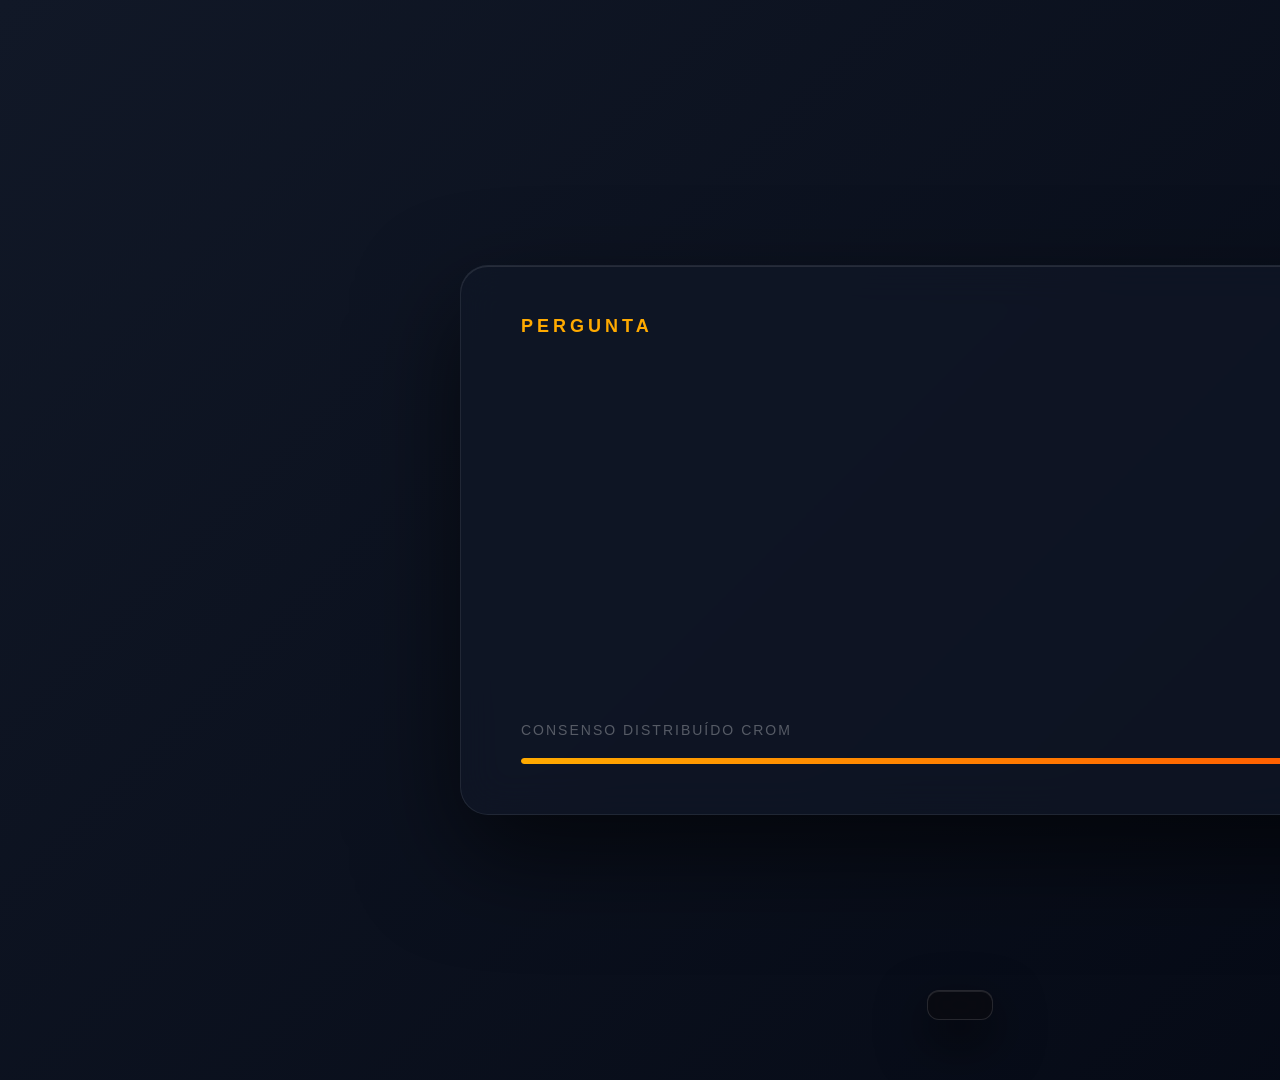
<file: templates/q_and_a_flashcard/index.html>
<!DOCTYPE html>
<html>
<head>
    <meta charset="utf-8">
    <link rel="stylesheet" href="/templates/common/base.css">
    <style>
        .background-container {
            position: absolute;
            top: 0;
            left: 0;
            width: 1920px;
            height: 1080px;
            z-index: 1;
            overflow: hidden;
            background: linear-gradient(135deg, #111827 0%, #030712 100%);
        }
        .background-container img, .background-container video {
            width: 100%;
            height: 100%;
            object-fit: cover;
            opacity: 0.2;
            filter: blur(5px);
        }
        .perspective-container {
            position: absolute;
            top: 0;
            left: 0;
            width: 1920px;
            height: 1080px;
            perspective: 2000px;
            z-index: 5;
            display: flex;
            justify-content: center;
            align-items: center;
        }
        .flashcard {
            position: absolute;
            top: 50%;
            left: 50%;
            width: 1000px;
            height: 550px;
            transform: translate(-50%, -50%);
            transform-style: preserve-3d;
            border-radius: 28px;
            z-index: 6;
            transform-origin: center center;
        }
        .card-face {
            position: absolute;
            top: 0;
            left: 0;
            width: 100%;
            height: 100%;
            backface-visibility: hidden;
            -webkit-backface-visibility: hidden;
            border-radius: 28px;
            padding: 50px 60px;
            display: flex;
            flex-direction: column;
            justify-content: space-between;
            background: rgba(17, 24, 39, 0.7);
            backdrop-filter: blur(20px);
            border: 1px solid rgba(255, 255, 255, 0.08);
            box-shadow: 0 40px 100px rgba(0, 0, 0, 0.6), inset 0 1px 0 rgba(255, 255, 255, 0.1);
        }
        .card-front {
            z-index: 2;
            transform: rotateY(0deg);
        }
        .card-back {
            transform: rotateY(180deg);
            background: rgba(15, 23, 42, 0.85);
            border-color: rgba(0, 255, 204, 0.2);
        }
        .card-tag {
            font-size: 18px;
            font-weight: 800;
            letter-spacing: 4px;
            text-transform: uppercase;
        }
        .tag-q {
            color: #ffaa00;
        }
        .tag-a {
            color: #00ffcc;
            text-shadow: 0 0 10px rgba(0, 255, 204, 0.3);
        }
        .card-text {
            font-size: 40px;
            line-height: 1.5;
            color: #ffffff;
            font-weight: 700;
            margin: auto 0;
            text-shadow: 0 4px 15px rgba(0,0,0,0.5);
        }
        .text-answer {
            font-weight: 400;
            font-size: 36px;
            color: rgba(255, 255, 255, 0.95);
        }
        .timer-bar-container {
            width: 100%;
            height: 6px;
            background: rgba(255, 255, 255, 0.08);
            border-radius: 3px;
            overflow: hidden;
            margin-top: 20px;
        }
        .timer-bar {
            height: 100%;
            width: 100%;
            background: linear-gradient(90deg, #ffaa00, #ff5500);
            box-shadow: 0 0 10px rgba(255, 170, 0, 0.5);
            border-radius: 3px;
            transform-origin: left center;
        }
        .footer-logo {
            font-size: 14px;
            color: rgba(255, 255, 255, 0.3);
            letter-spacing: 2px;
            text-transform: uppercase;
        }
    </style>
</head>
<body>
    <div id="viewport">
        <!-- Background -->
        <div class="background-container" id="bg-container"></div>
        
        <!-- Perspective Wrapper -->
        <div class="perspective-container">
            <div id="flashcard" class="flashcard">
                <!-- Front: Question -->
                <div class="card-face card-front" id="card-front">
                    <div class="card-tag tag-q">PERGUNTA</div>
                    <div id="question-text" class="card-text"></div>
                    <div style="width: 100%;">
                        <div class="footer-logo" id="footer-logo-front">CONSENSO DISTRIBUÍDO CROM</div>
                        <div class="timer-bar-container">
                            <div id="timer-bar" class="timer-bar"></div>
                        </div>
                    </div>
                </div>
                
                <!-- Back: Answer -->
                <div class="card-face card-back" id="card-back">
                    <div class="card-tag tag-a">RESPOSTA</div>
                    <div id="answer-text" class="card-text text-answer"></div>
                    <div class="footer-logo" id="footer-logo-back">VALIDAÇÃO CONFIRMADA</div>
                </div>
            </div>
        </div>

        <div class="subtitles-container">
            <div id="subtitles" class="subtitles-text"></div>
        </div>
    </div>

    <script>
        let mediaElement = null;
        let isVideo = false;
        let flipAnimation = true;

        window.setupTemplate = function(cenaJson) {
            const cena = JSON.parse(cenaJson);
            
            // Set subtitles
            document.getElementById('subtitles').innerText = cena.narracao.texto;
            
            // Set background media
            const bgContainer = document.getElementById('bg-container');
            bgContainer.innerHTML = '';
            if (cena.ativos && cena.ativos.media0) {
                const media0 = cena.ativos.media0;
                if (media0.tipo === 'video') {
                    mediaElement = document.createElement('video');
                    mediaElement.src = media0.caminho;
                    mediaElement.muted = true;
                    mediaElement.autoplay = true;
                    mediaElement.loop = true;
                    bgContainer.appendChild(mediaElement);
                    isVideo = true;
                } else {
                    mediaElement = document.createElement('img');
                    mediaElement.src = media0.caminho;
                    bgContainer.appendChild(mediaElement);
                    isVideo = false;
                }
            }

            // Get parameters
            const params = cena.template.parametros || {};
            document.getElementById('question-text').innerText = params.question || "";
            document.getElementById('answer-text').innerText = params.answer || "";
            
            document.getElementById('footer-logo-front').innerText = params.footer_front || "CONSENSO DISTRIBUÍDO CROM";
            document.getElementById('footer-logo-back').innerText = params.footer_back || "VALIDAÇÃO CONFIRMADA";

            flipAnimation = params.flip_animation !== undefined ? params.flip_animation : true;
        };

        window.seekTo = function(timeInSeconds, totalDuration) {
            const durationSec = totalDuration || 5.0;
            const progress = Math.min(timeInSeconds / durationSec, 1.0);

            // Handle background media seeking
            if (isVideo && mediaElement) {
                mediaElement.currentTime = timeInSeconds;
            } else if (!isVideo && mediaElement) {
                const scale = 1.0 + 0.05 * progress;
                mediaElement.style.transform = `scale(${scale})`;
            }

            // Card entrance: 0.0 -> 0.15
            const entranceProgress = Math.min(progress / 0.15, 1.0);
            const scale = 0.9 + (0.1 * entranceProgress);
            const opacity = entranceProgress;

            const card = document.getElementById('flashcard');
            
            // Timer progress: shrinks from 100% to 0% during 0.15 -> 0.45 progress
            const timerProgress = Math.max(0, Math.min((progress - 0.15) / 0.30, 1.0));
            const timerBar = document.getElementById('timer-bar');
            timerBar.style.transform = `scaleX(${1.0 - timerProgress})`;

            if (flipAnimation) {
                // Card rotation (Y-axis): rotates 180 degrees from 0.45 to 0.65 progress
                const flipProgress = Math.max(0, Math.min((progress - 0.45) / 0.20, 1.0));
                const rotY = flipProgress * 180;
                
                card.style.transform = `translate(-50%, -50%) scale(${scale}) rotateY(${rotY}deg)`;
                card.style.opacity = opacity;
            } else {
                // Fade transition: Question fades out and Answer fades in around 0.5 progress
                card.style.transform = `translate(-50%, -50%) scale(${scale})`;
                card.style.opacity = opacity;

                const frontFace = document.getElementById('card-front');
                const backFace = document.getElementById('card-back');

                // Adjust backface rotation to be 0 so it sits in place without Y rotation
                backFace.style.transform = 'rotateY(0deg)';
                
                const transitionProgress = Math.max(0, Math.min((progress - 0.45) / 0.12, 1.0));
                frontFace.style.opacity = 1.0 - transitionProgress;
                backFace.style.opacity = transitionProgress;
            }
        };
    </script>
</body>
</html>
</file>
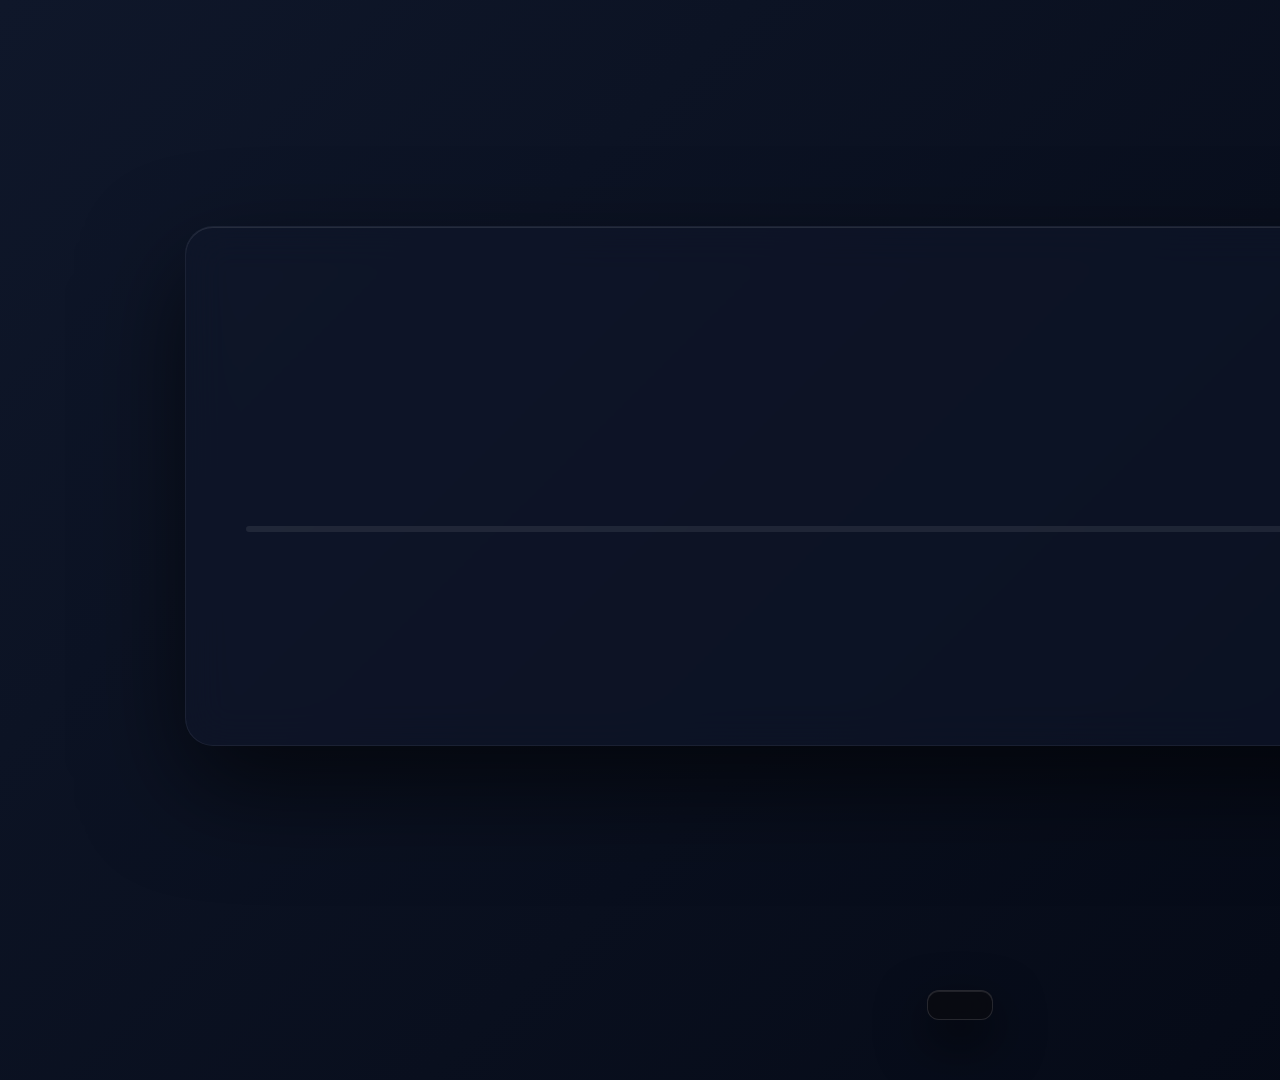
<file: templates/roadmap_timeline/index.html>
<!DOCTYPE html>
<html>
<head>
    <meta charset="utf-8">
    <link rel="stylesheet" href="/templates/common/base.css">
    <style>
        .background-container {
            position: absolute;
            top: 0;
            left: 0;
            width: 1920px;
            height: 1080px;
            z-index: 1;
            overflow: hidden;
            background: linear-gradient(135deg, #0f172a 0%, #030712 100%);
        }
        .background-container img, .background-container video {
            width: 100%;
            height: 100%;
            object-fit: cover;
            opacity: 0.18;
            filter: blur(5px);
        }
        .timeline-wrapper {
            position: absolute;
            top: 45%;
            left: 50%;
            transform: translate(-50%, -50%);
            width: 1550px;
            height: 520px;
            background: rgba(15, 23, 42, 0.6);
            backdrop-filter: blur(20px);
            border-radius: 28px;
            border: 1px solid rgba(255, 255, 255, 0.06);
            box-shadow: 0 40px 100px rgba(0, 0, 0, 0.6), inset 0 1px 0 rgba(255, 255, 255, 0.1);
            padding: 60px;
            display: flex;
            justify-content: center;
            align-items: center;
            z-index: 5;
        }
        /* Horizontal Style */
        .timeline-h {
            display: flex;
            width: 100%;
            position: relative;
            justify-content: space-between;
            align-items: center;
        }
        .line-h {
            position: absolute;
            left: 0;
            top: 40px;
            height: 6px;
            width: 100%;
            background: rgba(255, 255, 255, 0.08);
            z-index: 1;
            border-radius: 3px;
        }
        .progress-line-h {
            position: absolute;
            left: 0;
            top: 40px;
            height: 6px;
            width: 0%; /* animates */
            background: linear-gradient(90deg, #00ffcc, #00bbff);
            z-index: 2;
            border-radius: 3px;
            box-shadow: 0 0 15px rgba(0, 255, 204, 0.5);
            transform-origin: left center;
        }
        .node-h {
            display: flex;
            flex-direction: column;
            align-items: center;
            width: 250px;
            position: relative;
            z-index: 3;
            opacity: 0; /* animates */
        }
        .node-circle {
            width: 80px;
            height: 80px;
            border-radius: 50%;
            display: flex;
            align-items: center;
            justify-content: center;
            font-size: 28px;
            font-weight: 800;
            z-index: 4;
            background: #1e293b;
            border: 4px solid #334155;
            color: #64748b;
            box-shadow: 0 10px 20px rgba(0,0,0,0.3);
            transition: all 0.15s linear;
        }
        .node-label {
            margin-top: 24px;
            font-size: 26px;
            font-weight: 600;
            color: #94a3b8;
            text-align: center;
            width: 100%;
            text-shadow: 0 2px 10px rgba(0,0,0,0.5);
        }
        
        /* Vertical Style alternative */
        .timeline-v {
            display: flex;
            flex-direction: column;
            height: 100%;
            width: 100%;
            position: relative;
            justify-content: space-between;
            align-items: flex-start;
            padding-left: 200px;
        }
        .line-v {
            position: absolute;
            left: 240px;
            top: 0;
            width: 6px;
            height: 100%;
            background: rgba(255, 255, 255, 0.08);
            z-index: 1;
            border-radius: 3px;
        }
        .progress-line-v {
            position: absolute;
            left: 240px;
            top: 0;
            width: 6px;
            height: 0%; /* animates */
            background: linear-gradient(180deg, #00ffcc, #00bbff);
            z-index: 2;
            border-radius: 3px;
            box-shadow: 0 0 15px rgba(0, 255, 204, 0.5);
            transform-origin: top center;
        }
        .node-v {
            display: flex;
            flex-direction: row;
            align-items: center;
            position: relative;
            z-index: 3;
            opacity: 0;
        }
        .node-label-v {
            margin-left: 40px;
            font-size: 28px;
            font-weight: 600;
            color: #94a3b8;
        }

        /* Status colors */
        .completed-circle {
            background: #022c22 !important;
            border-color: #00ffcc !important;
            color: #00ffcc !important;
            box-shadow: 0 0 20px rgba(0, 255, 204, 0.2) !important;
        }
        .completed-label {
            color: #f8fafc !important;
        }
        .active-circle {
            background: #0f172a !important;
            border-color: #38bdf8 !important;
            color: #38bdf8 !important;
            box-shadow: 0 0 35px rgba(56, 189, 248, 0.6) !important;
        }
        .active-label {
            color: #38bdf8 !important;
            font-weight: 800 !important;
            text-shadow: 0 0 10px rgba(56, 189, 248, 0.3) !important;
        }
    </style>
</head>
<body>
    <div id="viewport">
        <!-- Background -->
        <div class="background-container" id="bg-container"></div>
        
        <!-- Timeline Container -->
        <div class="timeline-wrapper">
            <div id="timeline-body" class="timeline-h">
                <div id="base-line" class="line-h"></div>
                <div id="progress-line" class="progress-line-h"></div>
                <!-- Nodes generated dynamically -->
            </div>
        </div>

        <div class="subtitles-container">
            <div id="subtitles" class="subtitles-text"></div>
        </div>
    </div>

    <script>
        let mediaElement = null;
        let isVideo = false;
        let isVertical = false;
        let milestones = [];
        let currentStepIndex = 0;
        let completedColor = "#00ffcc";
        let pendingColor = "#555555";

        window.setupTemplate = function(cenaJson) {
            const cena = JSON.parse(cenaJson);
            
            // Set subtitles
            document.getElementById('subtitles').innerText = cena.narracao.texto;
            
            // Set background media
            const bgContainer = document.getElementById('bg-container');
            bgContainer.innerHTML = '';
            if (cena.ativos && cena.ativos.media0) {
                const media0 = cena.ativos.media0;
                if (media0.tipo === 'video') {
                    mediaElement = document.createElement('video');
                    mediaElement.src = media0.caminho;
                    mediaElement.muted = true;
                    mediaElement.autoplay = true;
                    mediaElement.loop = true;
                    bgContainer.appendChild(mediaElement);
                    isVideo = true;
                } else {
                    mediaElement = document.createElement('img');
                    mediaElement.src = media0.caminho;
                    bgContainer.appendChild(mediaElement);
                    isVideo = false;
                }
            }

            // Get parameters
            const params = cena.template.parametros || {};
            isVertical = params.orientation === 'vertical';
            milestones = params.milestones || [];
            currentStepIndex = params.current_step_index !== undefined ? params.current_step_index : 0;
            completedColor = params.completed_color || "#00ffcc";
            pendingColor = params.pending_color || "#555555";

            // Draw container timeline layout
            const container = document.getElementById('timeline-body');
            container.innerHTML = '';

            if (isVertical) {
                container.className = 'timeline-v';
                container.innerHTML = `
                    <div id="base-line" class="line-v"></div>
                    <div id="progress-line" class="progress-line-v"></div>
                `;
            } else {
                container.className = 'timeline-h';
                container.innerHTML = `
                    <div id="base-line" class="line-h"></div>
                    <div id="progress-line" class="progress-line-h"></div>
                `;
            }

            // Generate nodes
            milestones.forEach((item, index) => {
                const node = document.createElement('div');
                let statusClass = '';
                let labelStatusClass = '';
                
                if (index < currentStepIndex) {
                    statusClass = 'completed-circle';
                    labelStatusClass = 'completed-label';
                } else if (index === currentStepIndex) {
                    statusClass = 'active-circle';
                    labelStatusClass = 'active-label';
                }

                if (isVertical) {
                    node.className = 'node-v';
                    node.id = `node-${index}`;
                    node.innerHTML = `
                        <div class="node-circle ${statusClass}" id="circle-${index}">${index + 1}</div>
                        <div class="node-label-v ${labelStatusClass}" id="label-${index}">${item}</div>
                    `;
                } else {
                    node.className = 'node-h';
                    node.id = `node-${index}`;
                    node.innerHTML = `
                        <div class="node-circle ${statusClass}" id="circle-${index}">${index + 1}</div>
                        <div class="node-label ${labelStatusClass}" id="label-${index}">${item}</div>
                    `;
                }
                container.appendChild(node);
            });

            // Adjust colors of custom styling dynamically
            milestones.forEach((_, index) => {
                const circle = document.getElementById(`circle-${index}`);
                if (index < currentStepIndex) {
                    circle.style.borderColor = completedColor;
                    circle.style.color = completedColor;
                    circle.style.boxShadow = `0 0 15px ${completedColor}40`;
                } else if (index > currentStepIndex) {
                    circle.style.borderColor = pendingColor;
                    circle.style.color = pendingColor;
                }
            });
            
            // Adjust progress line gradient base colors
            const progressLine = document.getElementById('progress-line');
            if (isVertical) {
                progressLine.style.background = `linear-gradient(180deg, ${completedColor}, #38bdf8)`;
            } else {
                progressLine.style.background = `linear-gradient(90deg, ${completedColor}, #38bdf8)`;
            }
            progressLine.style.boxShadow = `0 0 15px ${completedColor}80`;
        };

        window.seekTo = function(timeInSeconds, totalDuration) {
            const durationSec = totalDuration || 5.0;
            const progress = Math.min(timeInSeconds / durationSec, 1.0);

            // Handle background media seeking
            if (isVideo && mediaElement) {
                mediaElement.currentTime = timeInSeconds;
            } else if (!isVideo && mediaElement) {
                const scale = 1.0 + 0.05 * progress;
                mediaElement.style.transform = `scale(${scale})`;
            }

            // 1. Connection line fill: 0.0 -> 0.35
            const lineProgress = Math.min(progress / 0.35, 1.0);
            const progressLine = document.getElementById('progress-line');
            
            // Calculate how much line to draw (up to the current step node index proportion)
            let maxLineVal = 100;
            if (milestones.length > 1) {
                // Connect up to the active circle node (or full if it's past the last)
                const targetStep = Math.min(currentStepIndex, milestones.length - 1);
                maxLineVal = (targetStep / (milestones.length - 1)) * 100;
            }
            const currentLineDraw = lineProgress * maxLineVal;
            
            if (isVertical) {
                progressLine.style.height = `${currentLineDraw}%`;
            } else {
                progressLine.style.width = `${currentLineDraw}%`;
            }

            // 2. Nodes fade-in/pop-up sequentially: 0.25 -> 0.75 progress
            const nodesStart = 0.25;
            const nodesDuration = 0.5;
            
            milestones.forEach((_, index) => {
                const nodeStart = nodesStart + (index / milestones.length) * nodesDuration;
                const nodeProgress = Math.max(0, Math.min((progress - nodeStart) / 0.15, 1.0));
                
                const node = document.getElementById(`node-${index}`);
                if (node) {
                    node.style.opacity = nodeProgress;
                    
                    // Subtle slide-up pop-in
                    const translateY = 20 * (1.0 - nodeProgress);
                    if (isVertical) {
                        node.style.transform = `translateY(${translateY}px)`;
                    } else {
                        node.style.transform = `translateY(${translateY}px)`;
                    }
                }
            });

            // 3. Active node pulse/glow effect: 0.70 -> 1.0 progress
            const pulseProgress = Math.max(0, Math.min((progress - 0.7) / 0.3, 1.0));
            const activeCircle = document.getElementById(`circle-${currentStepIndex}`);
            if (activeCircle) {
                // Pulsate scale based on progress (deterministically using sine wave of time)
                const scalePulse = 1.0 + Math.sin(timeInSeconds * 5) * 0.06 * pulseProgress;
                activeCircle.style.transform = `scale(${scalePulse})`;
            }
        };
    </script>
</body>
</html>
</file>
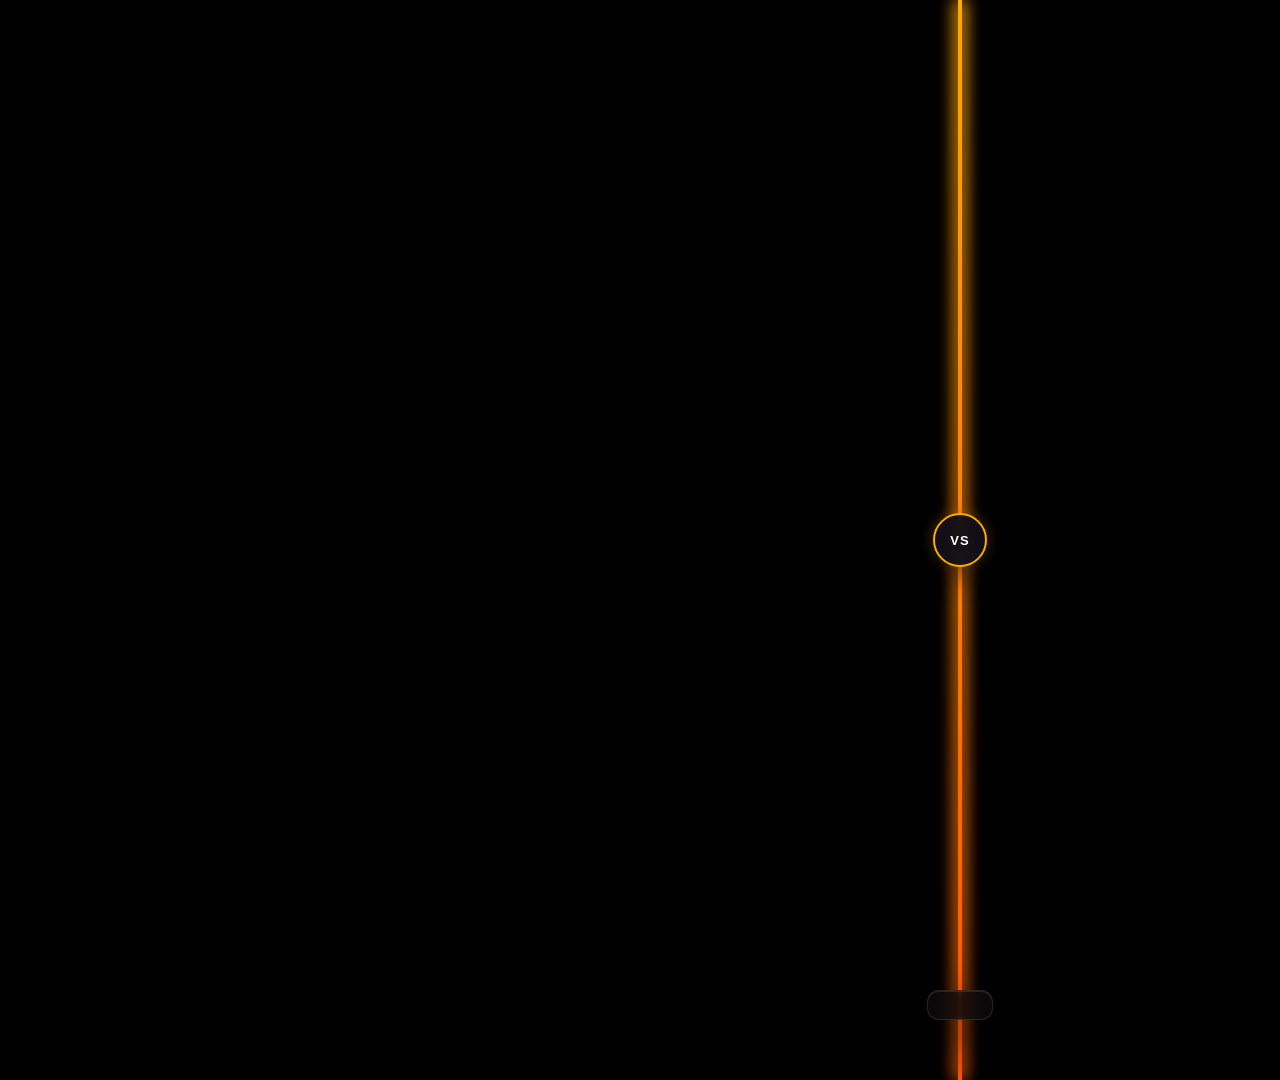
<file: templates/split_screen_demo/index.html>
<!DOCTYPE html>
<html>
<head>
    <meta charset="utf-8">
    <link rel="stylesheet" href="/templates/common/base.css">
    <style>
        .split-container {
            position: relative;
            width: 1920px;
            height: 1080px;
            overflow: hidden;
            background: #000;
        }
        .split-pane {
            position: absolute;
            top: 0;
            height: 1080px;
            overflow: hidden;
        }
        .left-pane {
            left: 0;
            width: 50%; /* Animated via JS */
            z-index: 2;
            border-right: 1px solid rgba(255, 255, 255, 0.05);
        }
        .right-pane {
            left: 0;
            width: 1920px;
            z-index: 1;
        }
        .split-media {
            position: absolute;
            top: 0;
            left: 0;
            width: 1920px;
            height: 1080px;
            object-fit: contain;
            background: black;
        }
        .right-pane .split-media {
            filter: contrast(1.25) saturate(1.4) brightness(0.98);
        }
        
        /* Vertical divider line */
        .divider {
            position: absolute;
            top: 0;
            left: 50%; /* Animated via JS */
            width: 4px;
            height: 1080px;
            background: linear-gradient(180deg, #ffaa00, #ff5500);
            z-index: 10;
            box-shadow: 0 0 15px rgba(255, 170, 0, 0.7);
            transform: translateX(-2px); /* Center align */
        }
        .divider-glow {
            position: absolute;
            top: 0;
            left: -4px;
            width: 12px;
            height: 1080px;
            background: inherit;
            filter: blur(8px);
            opacity: 0.8;
            pointer-events: none;
        }
        .divider-badge {
            position: absolute;
            top: 50%;
            left: 50%;
            transform: translate(-50%, -50%);
            width: 54px;
            height: 54px;
            background: rgba(15, 15, 25, 0.9);
            backdrop-filter: blur(12px);
            -webkit-backdrop-filter: blur(12px);
            border: 2px solid #ffaa00;
            border-radius: 50%;
            color: #ffffff;
            font-size: 13px;
            font-weight: 800;
            display: flex;
            justify-content: center;
            align-items: center;
            box-shadow: 0 10px 25px rgba(0, 0, 0, 0.5), 0 0 15px rgba(255, 170, 0, 0.3);
            letter-spacing: 1px;
        }
        
        /* Floating labels */
        .pane-label {
            position: absolute;
            top: 50px;
            font-size: 16px;
            font-weight: 800;
            text-transform: uppercase;
            letter-spacing: 2px;
            z-index: 15;
            background: rgba(10, 10, 15, 0.75);
            backdrop-filter: blur(12px);
            -webkit-backdrop-filter: blur(12px);
            padding: 10px 20px;
            border-radius: 8px;
            border: 1px solid rgba(255, 255, 255, 0.12);
            box-shadow: 0 10px 25px rgba(0, 0, 0, 0.5);
            color: #ffffff;
        }
        .left-label {
            left: 50px;
            border-left: 3px solid #ffaa00;
        }
        .right-label {
            right: 50px;
            border-right: 3px solid #ffaa00;
        }
    </style>
</head>
<body>
    <div id="viewport">
        <div class="split-container">
            <div class="split-pane left-pane" id="left-pane">
                <!-- Left media here -->
            </div>
            <div class="divider" id="divider">
                <div class="divider-glow"></div>
                <div class="divider-badge">VS</div>
            </div>
            <div class="split-pane right-pane" id="right-pane">
                <!-- Right media here -->
            </div>
        </div>
        
        <div id="label-left" class="pane-label left-label" style="display: none;"></div>
        <div id="label-right" class="pane-label right-label" style="display: none;"></div>
        
        <div class="subtitles-container">
            <div id="subtitles" class="subtitles-text"></div>
        </div>
    </div>

    <script>
        let leftMedia = null;
        let rightMedia = null;
        let leftIsVideo = false;
        let rightIsVideo = false;
        let dividerTarget = 0.5;

        window.setupTemplate = function(cenaJson) {
            const cena = JSON.parse(cenaJson);
            
            // Set subtitles
            document.getElementById('subtitles').innerText = cena.narracao.texto;
            
            const leftPane = document.getElementById('left-pane');
            const rightPane = document.getElementById('right-pane');
            leftPane.innerHTML = '';
            rightPane.innerHTML = '';

            const params = cena.template.parametros || {};
            dividerTarget = params.divider_pos !== undefined ? params.divider_pos : 0.5;

            if (cena.ativos && cena.ativos.media0) {
                const media0 = cena.ativos.media0;
                const media1 = cena.ativos.media1 || media0; // Fallback to media0 if media1 is not provided

                // Setup left pane
                if (media0.tipo === 'video') {
                    leftMedia = document.createElement('video');
                    leftMedia.src = media0.caminho;
                    leftMedia.muted = true;
                    leftMedia.className = 'split-media';
                    leftPane.appendChild(leftMedia);
                    leftIsVideo = true;
                } else {
                    leftMedia = document.createElement('img');
                    leftMedia.src = media0.caminho;
                    leftMedia.className = 'split-media';
                    leftPane.appendChild(leftMedia);
                    leftIsVideo = false;
                }

                // Setup right pane
                if (media1.tipo === 'video') {
                    rightMedia = document.createElement('video');
                    rightMedia.src = media1.caminho;
                    rightMedia.muted = true;
                    rightMedia.className = 'split-media';
                    rightPane.appendChild(rightMedia);
                    rightIsVideo = true;
                } else {
                    rightMedia = document.createElement('img');
                    rightMedia.src = media1.caminho;
                    rightMedia.className = 'split-media';
                    rightPane.appendChild(rightMedia);
                    rightIsVideo = false;
                }

                // Setup labels if text0/text1 are provided
                const labelLeft = document.getElementById('label-left');
                if (params.text0) {
                    labelLeft.innerText = params.text0;
                    labelLeft.style.display = 'block';
                } else {
                    labelLeft.style.display = 'none';
                }
                
                const labelRight = document.getElementById('label-right');
                if (params.text1) {
                    labelRight.innerText = params.text1;
                    labelRight.style.display = 'block';
                } else {
                    labelRight.style.display = 'none';
                }
            }
        };

        window.seekTo = function(timeInSeconds, totalDuration) {
            if (leftIsVideo && leftMedia) {
                leftMedia.currentTime = timeInSeconds;
            }
            if (rightIsVideo && rightMedia) {
                rightMedia.currentTime = timeInSeconds;
            }

            const durationSec = totalDuration || 5.0;
            const progress = Math.min(timeInSeconds / durationSec, 1.0);

            // Sweep reveal transition: starts at 100% and slides to target in first 40% of duration
            let currentPos = 1.0;
            if (progress < 0.40) {
                const sweepProg = progress / 0.40;
                // Cubic easeInOut curve
                const ease = sweepProg < 0.5 ? 4 * sweepProg * sweepProg * sweepProg : 1 - Math.pow(-2 * sweepProg + 2, 3) / 2;
                currentPos = 1.0 - (1.0 - dividerTarget) * ease;
            } else {
                currentPos = dividerTarget;
            }

            // Apply style positions
            document.getElementById('left-pane').style.width = `${currentPos * 100}%`;
            document.getElementById('divider').style.left = `${currentPos * 100}%`;
        };
    </script>
</body>
</html>
</file>
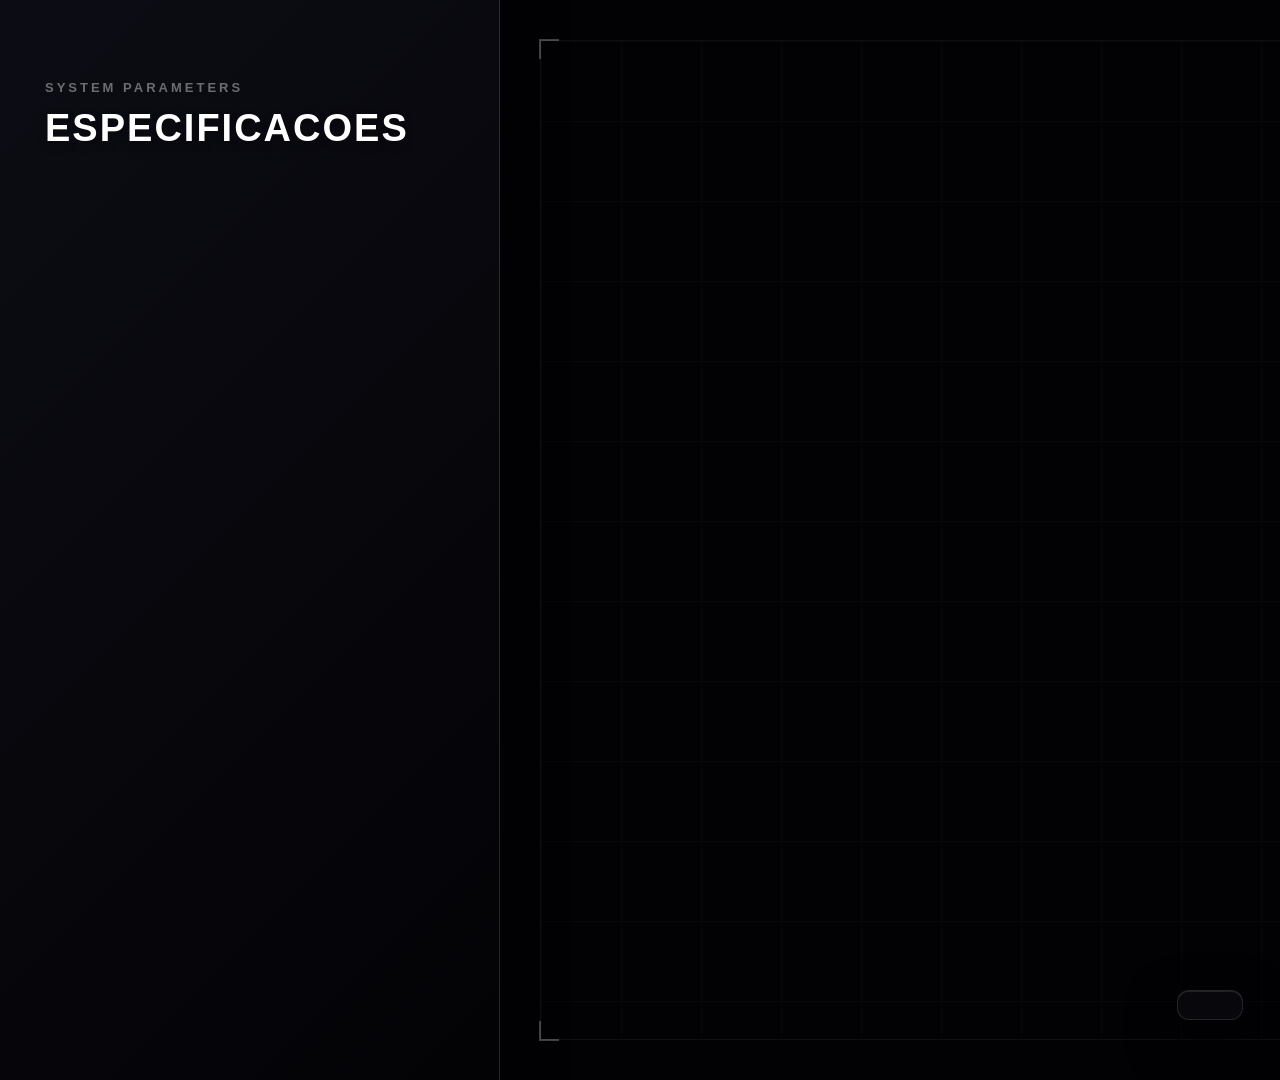
<file: templates/technical_specs/index.html>
<!DOCTYPE html>
<html>
<head>
    <meta charset="utf-8">
    <link rel="stylesheet" href="/templates/common/base.css">
    <style>
        .layout-container {
            display: flex;
            width: 1920px;
            height: 1080px;
        }
        .sidebar {
            width: 500px;
            height: 1080px;
            background: linear-gradient(135deg, rgba(15, 15, 25, 0.8) 0%, rgba(5, 5, 10, 0.55) 100%);
            backdrop-filter: blur(20px);
            -webkit-backdrop-filter: blur(20px);
            border-right: 1px solid rgba(255, 255, 255, 0.12);
            padding: 80px 45px;
            display: flex;
            flex-direction: column;
            justify-content: flex-start;
            z-index: 10;
            box-shadow: 10px 0 40px rgba(0, 0, 0, 0.5);
        }
        .specs-tag {
            font-size: 13px;
            font-weight: 700;
            letter-spacing: 3px;
            color: rgba(255, 255, 255, 0.4);
            margin-bottom: 12px;
            text-transform: uppercase;
        }
        .sidebar h2 {
            font-size: 38px;
            font-weight: 800;
            margin-top: 0;
            margin-bottom: 45px;
            text-transform: uppercase;
            letter-spacing: 2px;
            text-shadow: 0 4px 10px rgba(0, 0, 0, 0.3);
        }
        .specs-list {
            list-style: none;
            padding: 0;
            margin: 0;
        }
        .specs-list li {
            font-size: 23px;
            font-weight: 600;
            line-height: 1.8;
            margin-bottom: 25px;
            display: flex;
            align-items: center;
            opacity: 0;
            transform: translateX(-30px);
        }
        .specs-list li .item-index {
            margin-right: 18px;
            font-size: 16px;
            font-family: monospace;
            font-weight: 700;
            border: 1px solid rgba(255, 255, 255, 0.2);
            padding: 2px 8px;
            border-radius: 4px;
            background: rgba(255, 255, 255, 0.05);
            display: inline-block;
        }
        .main-content {
            width: 1420px;
            height: 1080px;
            position: relative;
            background: #020205;
        }
        .main-media {
            width: 100%;
            height: 100%;
            object-fit: contain;
            background: black;
            z-index: 1;
        }
        
        /* HUD decorative elements */
        .hud-frame {
            position: absolute;
            top: 40px;
            left: 40px;
            right: 40px;
            bottom: 40px;
            pointer-events: none;
            z-index: 5;
            border: 1px solid rgba(255, 255, 255, 0.05);
        }
        .hud-corner {
            position: absolute;
            width: 20px;
            height: 20px;
            border-color: rgba(255, 255, 255, 0.25);
            border-style: solid;
            border-width: 0;
        }
        .hud-corner.top-left { top: -2px; left: -2px; border-top-width: 2px; border-left-width: 2px; }
        .hud-corner.top-right { top: -2px; right: -2px; border-top-width: 2px; border-right-width: 2px; }
        .hud-corner.bottom-left { bottom: -2px; left: -2px; border-bottom-width: 2px; border-left-width: 2px; }
        .hud-corner.bottom-right { bottom: -2px; right: -2px; border-bottom-width: 2px; border-right-width: 2px; }
        .hud-grid {
            position: absolute;
            top: 0; left: 0; right: 0; bottom: 0;
            background-image: 
                linear-gradient(rgba(255, 255, 255, 0.015) 1px, transparent 1px),
                linear-gradient(90deg, rgba(255, 255, 255, 0.015) 1px, transparent 1px);
            background-size: 80px 80px;
        }
    </style>
</head>
<body>
    <div id="viewport">
        <div class="layout-container">
            <div class="sidebar">
                <div class="specs-tag" id="specs-tag">SYSTEM PARAMETERS</div>
                <h2 id="specs-title">Especificacoes</h2>
                <ul class="specs-list" id="specs-ul">
                    <!-- Dynamic bullet items will be placed here -->
                </ul>
            </div>
            <div class="main-content">
                <div class="hud-frame">
                    <div class="hud-corner top-left"></div>
                    <div class="hud-corner top-right"></div>
                    <div class="hud-corner bottom-left"></div>
                    <div class="hud-corner bottom-right"></div>
                    <div class="hud-grid"></div>
                </div>
                <div id="media-container" style="width: 100%; height: 100%;">
                    <!-- Media dynamically placed here -->
                </div>
            </div>
        </div>
        <div class="subtitles-container" style="left: 500px;">
            <div id="subtitles" class="subtitles-text"></div>
        </div>
    </div>

    <script>
        let mediaElement = null;
        let isVideo = false;

        window.setupTemplate = function(cenaJson) {
            const cena = JSON.parse(cenaJson);
            
            // Set subtitles
            document.getElementById('subtitles').innerText = cena.narracao.texto;

            // Get parameters
            const params = cena.template.parametros || {};
            const highlightColor = params.highlight_color !== undefined ? params.highlight_color : "#ffaa00";
            
            // Setup title & list colors
            const titleElement = document.getElementById('specs-title');
            titleElement.style.color = highlightColor;
            titleElement.innerText = params.specs_title || "Especificacoes";
            
            const tagElement = document.getElementById('specs-tag');
            tagElement.style.color = highlightColor;
            tagElement.innerText = params.specs_tag || "SYSTEM PARAMETERS";

            // Setup specs items
            const specsUl = document.getElementById('specs-ul');
            specsUl.innerHTML = ''; // clear
            
            let specItems = params.specs;
            if (!specItems || !Array.isArray(specItems)) {
                specItems = [
                    "Processamento Distribuido",
                    "Baixa Latencia (Crom Net)",
                    "Criptografia de Hardware"
                ];
            }

            specItems.forEach((item, idx) => {
                const li = document.createElement('li');
                
                // Create index span
                const idxSpan = document.createElement('span');
                idxSpan.className = 'item-index';
                idxSpan.innerText = `0${idx + 1}`;
                idxSpan.style.borderColor = highlightColor + "44"; // translucent border
                idxSpan.style.color = highlightColor;
                idxSpan.style.boxShadow = `0 0 10px ${highlightColor}11`;
                
                // Create text node
                const textNode = document.createTextNode(item);
                
                li.appendChild(idxSpan);
                li.appendChild(textNode);
                li.style.color = "#ffffff";
                
                specsUl.appendChild(li);
            });

            // Set media
            const container = document.getElementById('media-container');
            container.innerHTML = '';

            if (cena.ativos && cena.ativos.media0) {
                const media0 = cena.ativos.media0;
                if (media0.tipo === 'video') {
                    mediaElement = document.createElement('video');
                    mediaElement.src = media0.caminho;
                    mediaElement.muted = true;
                    mediaElement.className = 'main-media';
                    container.appendChild(mediaElement);
                    isVideo = true;
                } else {
                    mediaElement = document.createElement('img');
                    mediaElement.src = media0.caminho;
                    mediaElement.className = 'main-media';
                    container.appendChild(mediaElement);
                    isVideo = false;
                }
            }
        };

        window.seekTo = function(timeInSeconds, totalDuration) {
            if (isVideo && mediaElement) {
                mediaElement.currentTime = timeInSeconds;
            }

            const durationSec = totalDuration || 5.0;
            const progress = Math.min(timeInSeconds / durationSec, 1.0);

            // Sequenced reveal of list items
            const items = document.querySelectorAll('.specs-list li');
            if (items.length > 0) {
                items.forEach((item, index) => {
                    // Stagger start times: item 0 at 0.1, item 1 at 0.28, item 2 at 0.46
                    const startProg = 0.1 + (index * 0.18);
                    const itemProgress = (progress - startProg) / 0.20;
                    const clampedProgress = Math.max(0, Math.min(1.0, itemProgress));
                    
                    const easeVal = Math.sin(clampedProgress * Math.PI / 2);
                    
                    item.style.opacity = clampedProgress;
                    item.style.transform = `translateX(${-30 + easeVal * 30}px)`;
                });
            }
        };
    </script>
</body>
</html>
</file>
<file: templates/common/base.css>
@font-face {
    font-family: 'Roboto';
    src: url('/assets/fonts/Roboto.ttf') format('truetype');
    font-weight: normal;
    font-style: normal;
}

* {
    box-sizing: border-box;
}

body {
    margin: 0;
    padding: 0;
    width: 1920px;
    height: 1080px;
    overflow: hidden;
    background-color: #000;
    font-family: 'Roboto', sans-serif;
    color: #fff;
    -webkit-font-smoothing: antialiased;
}

#viewport {
    width: 1920px;
    height: 1080px;
    position: relative;
    overflow: hidden;
}

/* Common Subtitles Layout */
.subtitles-container {
    position: absolute;
    bottom: 60px;
    left: 0;
    right: 0;
    display: flex;
    justify-content: center;
    align-items: center;
    z-index: 100;
}

.subtitles-text {
    font-size: 30px;
    font-weight: 700;
    line-height: 1.4;
    text-align: center;
    background: rgba(10, 10, 15, 0.75);
    backdrop-filter: blur(16px);
    -webkit-backdrop-filter: blur(16px);
    padding: 14px 32px;
    border-radius: 12px;
    border: 1px solid rgba(255, 255, 255, 0.12);
    max-width: 1400px;
    white-space: pre-wrap;
    box-shadow: 0 20px 50px rgba(0, 0, 0, 0.7), inset 0 1px 0 rgba(255, 255, 255, 0.1);
    color: #f8fafc;
    letter-spacing: 0.5px;
}

/* Background Media Container */
.media-container {
    position: absolute;
    top: 0;
    left: 0;
    width: 1920px;
    height: 1080px;
    z-index: 1;
}

.media-container img, .media-container video {
    width: 100%;
    height: 100%;
    object-fit: contain; /* Keeps aspect ratio like force_original_aspect_ratio decrease */
    background: black;
}
</file>
<file: templates/common/dracula.min.css>
<html>
<head><title>404 Not Found</title></head>
<body>
<center><h1>404 Not Found</h1></center>
<hr><center>nginx</center>
</body>
</html>
</file>
